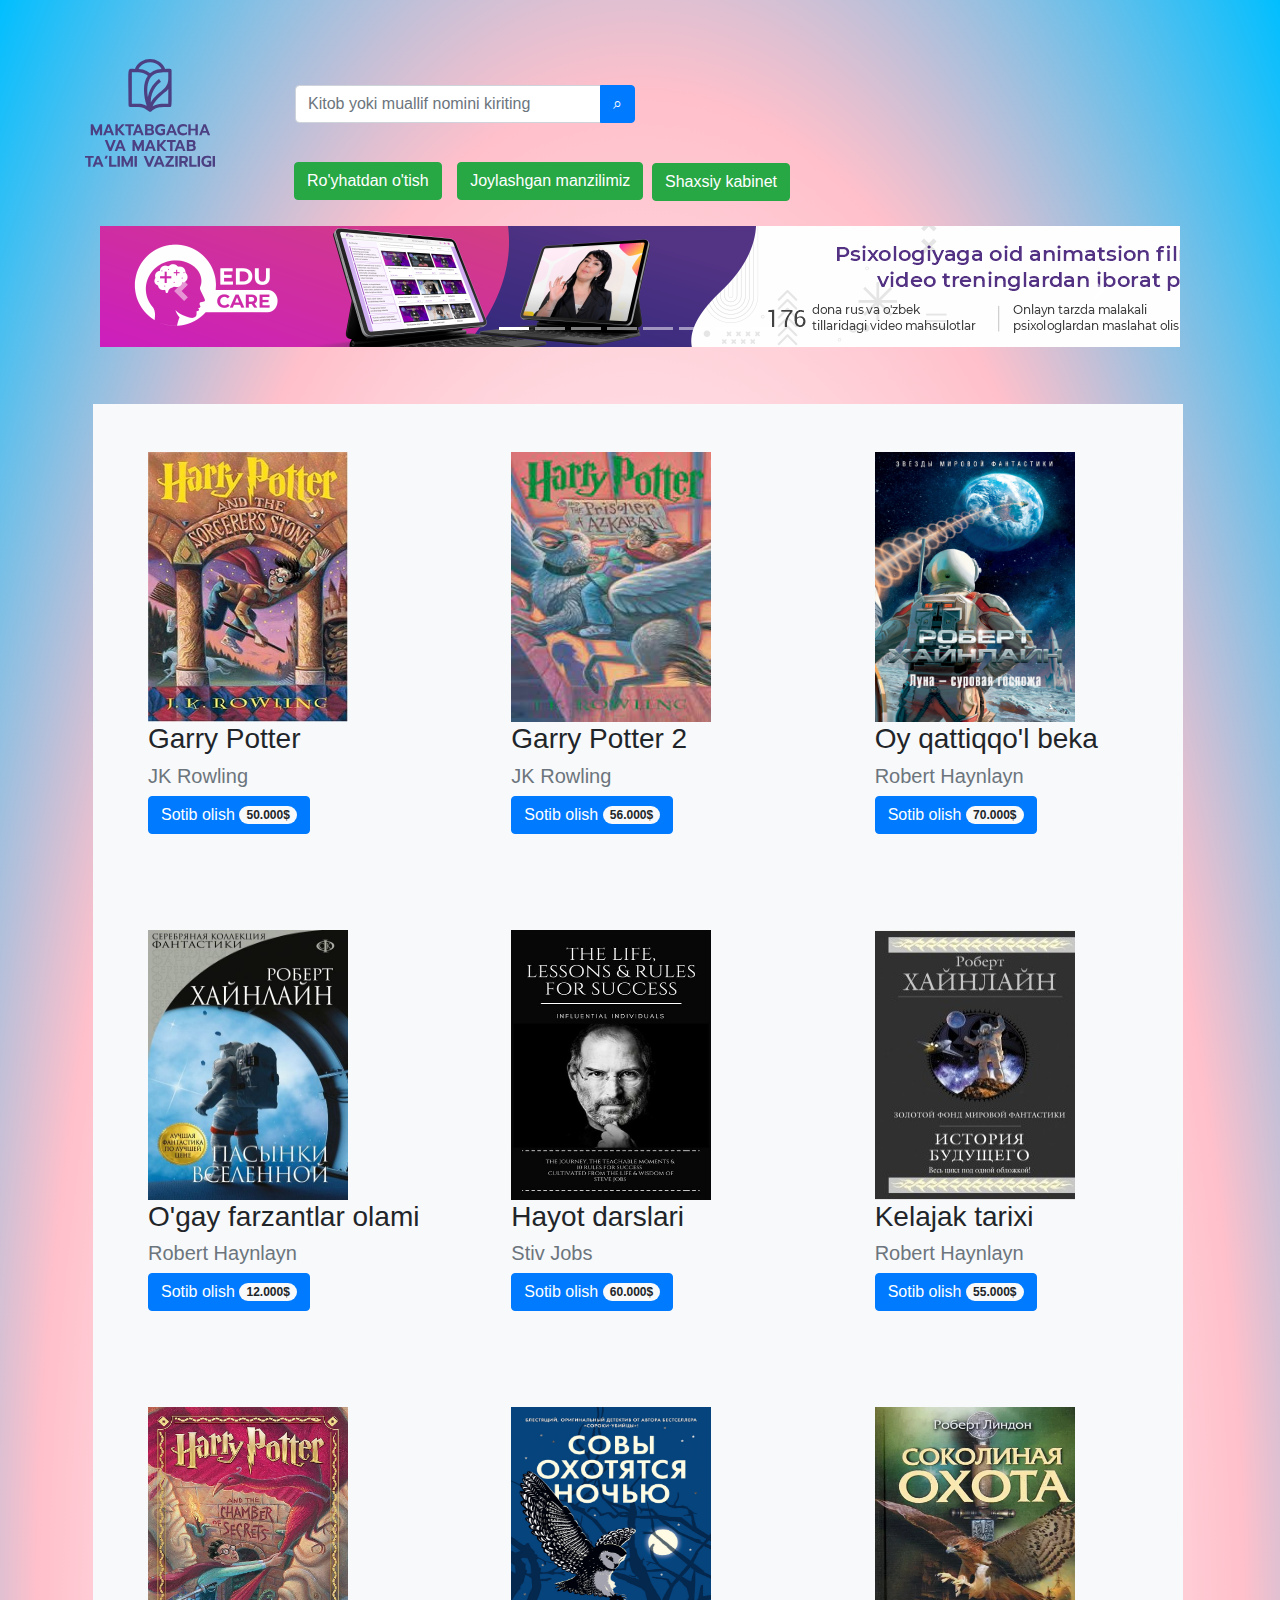
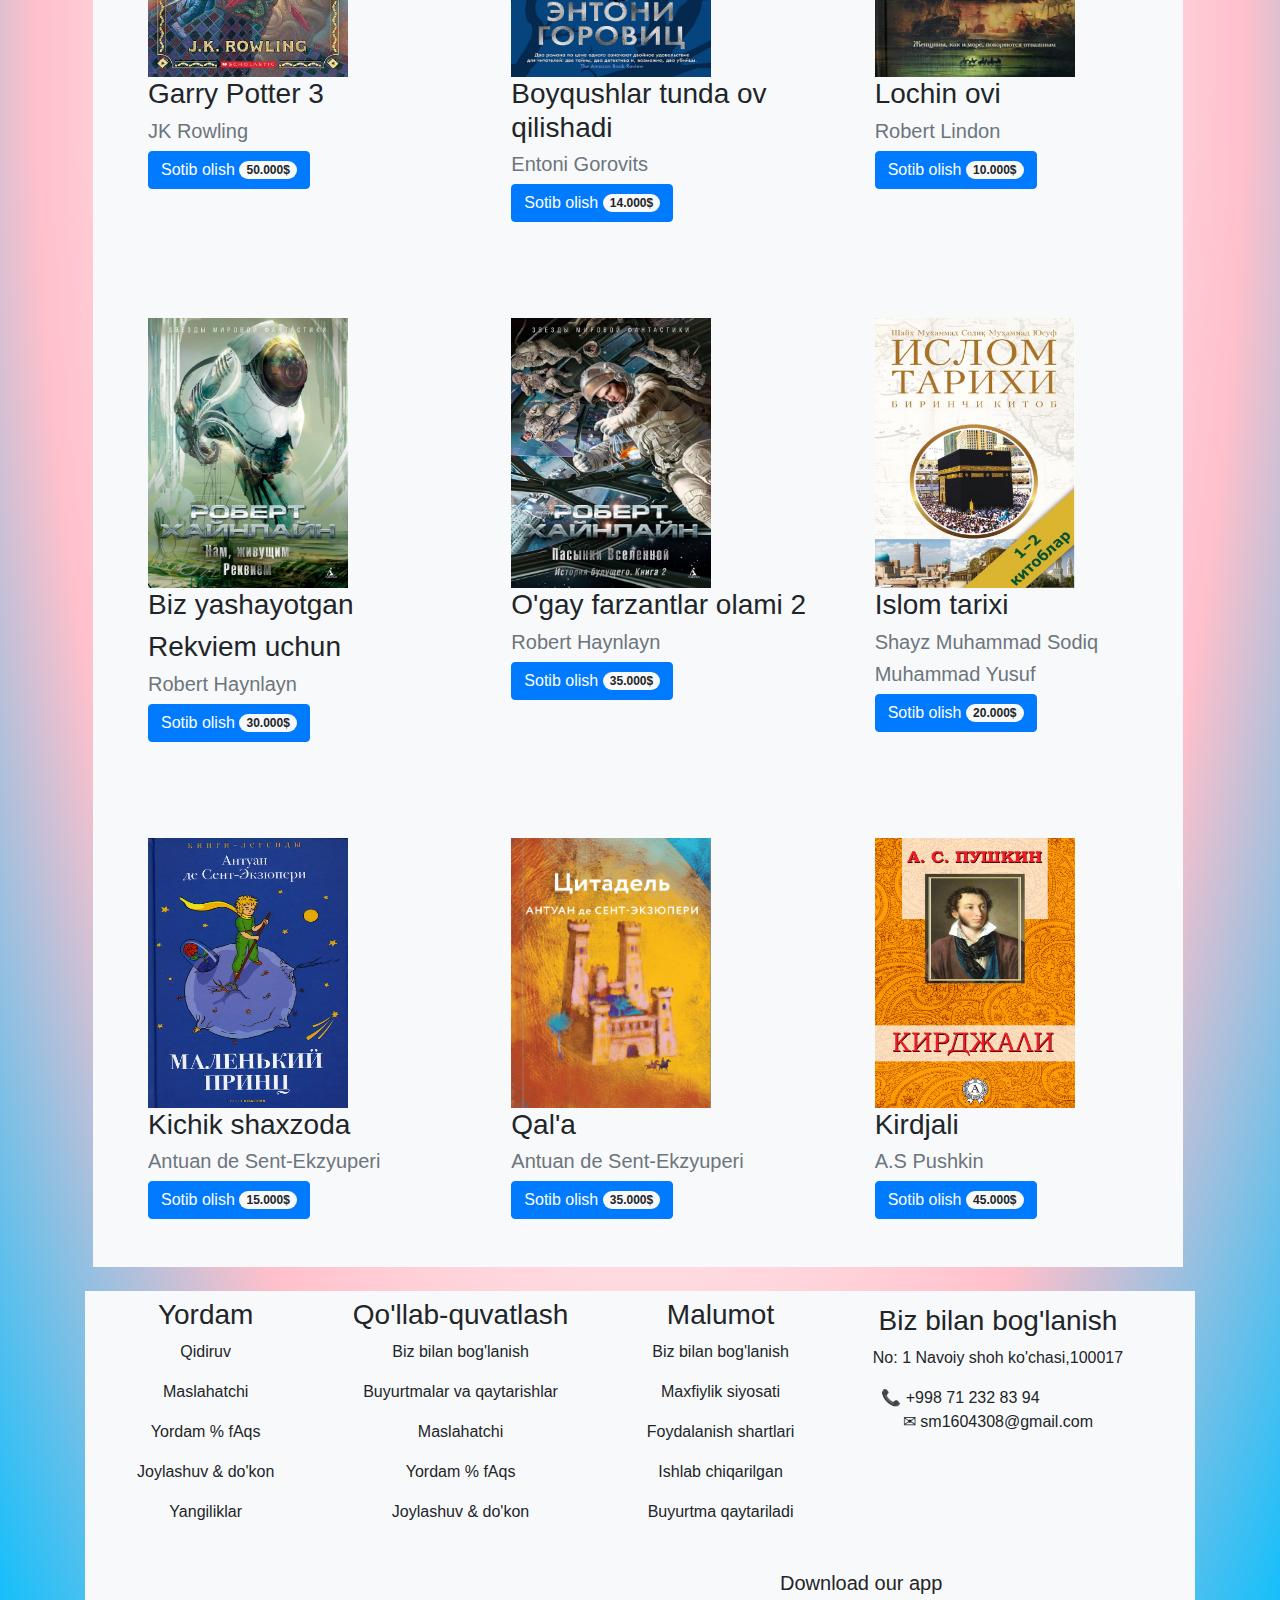
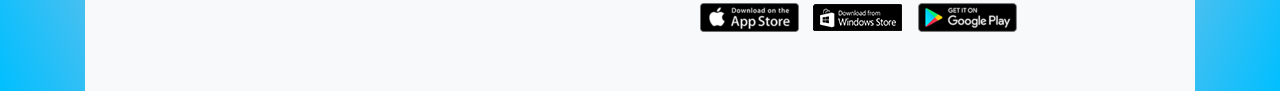
<file: index.html>
<!DOCTYPE html>
<html lang="en">
<head>
    <meta charset="UTF-8">
    <title>Title</title>
    <link rel="stylesheet" href="css/bootstrap.css">
    <link rel="stylesheet" href="main.css">
</head>
<body>

<div class="container">
    <div class="row my-5">
        <div class="col-md-12">
            <svg width="130px" height="130px" clip-rule="evenodd" fill-rule="evenodd"
                 image-rendering="optimizeQuality" shape-rendering="geometricPrecision"
                 text-rendering="geometricPrecision" version="1.1" viewBox="0 0 1645 1366.7" xml:space="preserve"
                 xmlns="http://www.w3.org/2000/svg">
 <defs>
   </defs>
                <g transform="translate(-.03 -44.367)" fill="#4c4083">
  <path class="fil1" d="m1053.7 290.29c0 151.83-133.4 151.43-222.12 305.75-1.4-172.34 123.62-258.69 128.99-262.25l-23.17-34.91c-5.37 3.63-114 77.83-141.5 225.33-13.64-81.51-11.86-177.63 34.35-245.78 53.3-77.16 169.4-66.81 223.45-66.81v78.66zm0 319.23c-80.51 0-131.92-6.31-198.31 32.81 38.91-95.4 150.85-166.62 185.96-201.74 17.65-21.37 12.35-56.46 12.35 168.93zm-276.02 17.52c8.29 28.64-7.17-17.52-106.03-17.52h-78.67v-397.89c47.83 0 148.18-9.44 201.94 44.32-70.3 93.78-52.66 254.25-17.24 371.09zm45.65-541.07c97.61 0 150.12 83.98 142.34 83.98-33.26 1.58-65.8 9.02-101.49 27.64-58.84 39.32-26.73 28.59-84.4-1.54-31.02-15.5-61.92-24.49-98.84-26.1-7.64 0 44.82-83.98 142.4-83.98zm191.89 83.77c-73.04-167.2-310.77-167.13-383.78 0-106.81 0-80.35-54.57-80.35 460.73 0 27.94 26.52 20.93 120.56 20.93 100.18 0 118.98 61.85 158.12 61.85v-0.06c0.96 0 5.04-2.45 5.17-2.45 68.95-68.95 143.11-59.34 239.71-59.34 29.85 0 20.93-0.37 20.93-460.71 0-29.58-41.6-20.94-80.34-20.94z"/><path class="fil1" d="m72.78 870.43h29.58l42.4 92.3 42.6-92.3h29.39v137.86h-28.6v-78.3l-36.49 78.3h-13.81l-36.29-78.3v78.3h-28.79v-137.86zm211.02 0h29.39l55.02 137.86h-30.57l-11.83-29.98h-54.63l-11.83 29.98h-30.77zm34.12 84.01-19.52-52.46-19.53 52.46zm66.86-84.01h29.98v59.95l52.07-59.95h35.7l-58.38 67.25 62.32 70.6h-35.7l-56.01-63.31v63.31h-29.98v-137.86zm164.28 25.05h-40.23v-25.05h110.44v25.05h-40.23v112.81h-29.98zm110.05-25.05h29.39l55.02 137.86h-30.57l-11.83-29.98h-54.63l-11.83 29.98h-30.77zm34.12 84.01-19.52-52.46-19.53 52.46zm66.86-84.01h67.65c13.02 0 23.21 3.22 30.57 9.66s11.04 15.78 11.04 28c0 6.18-1.45 11.8-4.34 16.86s-6.84 8.97-11.83 11.73c6.84 2.5 11.96 6.28 15.38 11.34s5.13 11.67 5.13 19.82c0 8.28-1.87 15.48-5.62 21.6-3.75 6.11-8.87 10.78-15.38 14s-13.71 4.83-21.6 4.83h-71v-137.86zm61.93 56.01c5.26 0 9.4-1.32 12.43-3.94 3.02-2.63 4.54-6.84 4.54-12.62 0-6.31-1.48-10.65-4.44-13.02s-7.46-3.55-13.51-3.55h-30.96v33.13h31.95zm1.78 58.97c6.44 0 11.34-1.28 14.69-3.85 3.35-2.56 5.03-7.07 5.03-13.51 0-6.58-1.74-11.31-5.23-14.2-3.48-2.89-8.65-4.34-15.48-4.34h-32.74v35.89h33.73zm137.26 25.84c-14.73 0-27.74-2.93-39.05-8.78s-20.05-14.17-26.23-24.95-9.27-23.47-9.27-38.06 3.09-27.32 9.27-38.16c6.18-10.85 14.92-19.2 26.23-25.05s24.32-8.78 39.05-8.78c9.99 0 18.83 1.02 26.53 3.06 7.69 2.04 14.76 5.23 21.2 9.57v28.6c-5.78-4.73-12.39-8.18-19.82-10.35s-15.88-3.25-25.34-3.25c-8.81 0-16.73 1.81-23.77 5.42-7.03 3.62-12.59 8.78-16.67 15.48-4.07 6.71-6.11 14.53-6.11 23.47 0 9.07 1.87 16.99 5.62 23.77 3.75 6.77 9.04 12 15.88 15.68s14.73 5.52 23.67 5.52c8.15 0 15.25-1.45 21.3-4.34v-26.63h-22.29v-22.09h51.28v66.46c-13.02 8.94-30.18 13.41-51.48 13.41zm119.52-140.82h29.39l55.02 137.86h-30.57l-11.83-29.98h-54.63l-11.83 29.98h-30.77zm34.12 84.01-19.52-52.46-19.53 52.46zm126.62 56.8c-14.73 0-27.74-2.93-39.05-8.78s-20.05-14.17-26.23-24.95-9.27-23.47-9.27-38.06 3.09-27.32 9.27-38.16c6.18-10.85 14.92-19.2 26.23-25.05s24.32-8.78 39.05-8.78c19.06 0 34.97 4.34 47.73 13.02v28.4c-5.78-4.86-12.39-8.38-19.82-10.55s-15.88-3.25-25.34-3.25c-14.33 0-25.67 3.98-34.02 11.93s-12.52 18.77-12.52 32.44c0 13.81 4.21 24.68 12.62 32.64s19.72 11.93 33.92 11.93c9.73 0 18.34-1.15 25.84-3.45 7.49-2.3 14.46-6.02 20.91-11.14v28.4c-12.1 8.94-28.53 13.41-49.31 13.41zm66.07-140.82h29.98v55.22h60.15v-55.22h29.98v137.86h-29.98v-57.79h-60.15v57.79h-29.98zm191.89 0h29.39l55.02 137.86h-30.57l-11.83-29.98h-54.63l-11.83 29.98h-30.77zm34.12 84.01-19.52-52.46-19.53 52.46zm-1283.1 115.92h31.95l37.87 98.02 38.06-98.02h31.75l-55.02 137.86h-29.39zm180.85 0h29.39l55.02 137.86h-30.57l-11.83-29.98h-54.63l-11.83 29.98h-30.77zm34.12 84.01-19.52-52.46-19.53 52.46zm135.88-84.01h29.58l42.4 92.3 42.6-92.3h29.39v137.86h-28.6v-78.3l-36.49 78.3h-13.81l-36.29-78.3v78.3h-28.79v-137.86zm211.02 0h29.39l55.02 137.86h-30.57l-11.83-29.98h-54.63l-11.83 29.98h-30.77zm34.12 84.01-19.52-52.46-19.53 52.46zm66.86-84.01h29.98v59.95l52.07-59.95h35.7l-58.38 67.25 62.32 70.6h-35.7l-56.01-63.31v63.31h-29.98v-137.86zm164.28 25.05h-40.23v-25.05h110.44v25.05h-40.23v112.81h-29.98zm110.05-25.05h29.39l55.02 137.86h-30.57l-11.83-29.98h-54.63l-11.83 29.98h-30.77zm34.12 84.01-19.52-52.46-19.53 52.46zm66.86-84.01h67.65c13.02 0 23.21 3.22 30.57 9.66s11.04 15.78 11.04 28c0 6.18-1.45 11.8-4.34 16.86s-6.84 8.97-11.83 11.73c6.84 2.5 11.96 6.28 15.38 11.34s5.13 11.67 5.13 19.82c0 8.28-1.87 15.48-5.62 21.6-3.75 6.11-8.87 10.78-15.38 14s-13.71 4.83-21.6 4.83h-71v-137.86zm61.93 56.01c5.26 0 9.4-1.32 12.43-3.94 3.02-2.63 4.54-6.84 4.54-12.62 0-6.31-1.48-10.65-4.44-13.02s-7.46-3.55-13.51-3.55h-30.96v33.13h31.95zm1.78 58.97c6.44 0 11.34-1.28 14.69-3.85 3.35-2.56 5.03-7.07 5.03-13.51 0-6.58-1.74-11.31-5.23-14.2-3.48-2.89-8.65-4.34-15.48-4.34h-32.74v35.89h33.73zm-1311.9 110h-40.23v-25.05h110.44v25.05h-40.23v112.81h-29.98zm110.05-25.05h29.39l55.02 137.86h-30.57l-11.83-29.98h-54.63l-11.83 29.98h-30.77zm34.12 84.01-19.52-52.46-19.53 52.46zm121.09-84.01h29.98v112.81h63.11v25.05h-93.09zm105.91 0h29.98v137.86h-29.98zm50.69 0h29.58l42.4 92.3 42.6-92.3h29.39v137.86h-28.6v-78.3l-36.49 78.3h-13.81l-36.29-78.3v78.3h-28.79v-137.86zm164.68 0h29.98v137.86h-29.98zm115.77 0h31.95l37.87 98.02 38.06-98.02h31.75l-55.02 137.86h-29.39zm180.85 0h29.39l55.02 137.86h-30.57l-11.83-29.98h-54.63l-11.83 29.98h-30.77zm34.12 84.01-19.52-52.46-19.53 52.46zm59.96 33.92 67.45-92.89h-65.67v-25.05h102.75v20.12l-67.05 92.69h71v25.05h-108.47v-19.92zm125.23-117.94h29.98v137.86h-29.98zm50.69 0h59.76c15.65 0 27.84 3.91 36.58 11.73s13.12 19.1 13.12 33.82c0 10.26-2.37 18.97-7.1 26.13-4.73 7.17-11.44 12.39-20.12 15.68l26.23 50.49h-30.77l-24.26-46.74h-23.47v46.74h-29.98v-137.86zm54.43 66.07c7.62 0 13.64-1.64 18.05-4.93 4.4-3.29 6.61-8.48 6.61-15.58 0-7.49-2.17-12.79-6.51-15.88s-10.39-4.63-18.14-4.63h-24.46v41.02h24.46zm71.79-66.07h29.98v112.81h63.11v25.05h-93.09zm105.91 0h29.98v137.86h-29.98zm121.29 140.82c-14.73 0-27.74-2.93-39.05-8.78s-20.05-14.17-26.23-24.95-9.27-23.47-9.27-38.06 3.09-27.32 9.27-38.16c6.18-10.85 14.92-19.2 26.23-25.05s24.32-8.78 39.05-8.78c9.99 0 18.83 1.02 26.53 3.06 7.69 2.04 14.76 5.23 21.2 9.57v28.6c-5.78-4.73-12.39-8.18-19.82-10.35s-15.88-3.25-25.34-3.25c-8.81 0-16.73 1.81-23.77 5.42-7.03 3.62-12.59 8.78-16.67 15.48-4.07 6.71-6.11 14.53-6.11 23.47 0 9.07 1.87 16.99 5.62 23.77 3.75 6.77 9.04 12 15.88 15.68s14.73 5.52 23.67 5.52c8.15 0 15.25-1.45 21.3-4.34v-26.63h-22.29v-22.09h51.28v66.46c-13.02 8.94-30.18 13.41-51.48 13.41zm68.24-140.82h29.98v137.86h-29.98zm-1354.9-2.96h28.6l-15.98 39.05h-25.44z"/>
 </g>
</svg>

            <div class="col-md-4 c4 offset-2">
                <form action="#">
                    <div class="input-group">
                        <input type="text" class="form-control" placeholder="Kitob yoki muallif nomini kiriting">
                        <div class="input-group-append">
                            <button type="button" class="btn btn-primary">&telrec;</button>
                        </div>
                    </div>
                    <a href="index-2k.html"><button type="button" class="btn b1 btn-success">Ro'yhatdan o'tish</button></a>
                    <a href="#"><button type="button" class="btn b2 btn-success">Joylashgan manzilimiz</button></a>
                    <a href="#"><button type="button" class="btn b3 btn-success">Shaxsiy kabinet</button></a>
                </form>
            </div>
        </div>
    </div>
    <div class="col-md-12 my-5">
        <div class="carousel slide" id="myCarousel" data-ride="carousel" data-interval="10000">
            <ul class="carousel-indicators">
                <li class="active" data-slide-to="1" data-target="myCarousel"></li>
                <li data-slide-to="2" data-target="myCarousel"></li>
                <li data-slide-to="3" data-target="myCarousel"></li>
                <li data-slide-to="4" data-target="myCarousel"></li>
                <li data-slide-to="5" data-target="myCarousel"></li>
                <li data-slide-to="6" data-target="myCarousel"></li>
                <li data-slide-to="7" data-target="myCarousel"></li>
                <li data-slide-to="8" data-target="myCarousel"></li>
            </ul>
            <div class="carousel-inner">
                <div class="carousel-item active">
                    <div class="row">
                        <div class="col-md-12 card-deck">
                            <img src="rasm/educare_banner_uz.png" height="121" width="1390"/>
                        </div>
                    </div>
                </div>
                <div class="carousel-item">
                    <div class="row">
                        <div class="col-md-12 card-deck">
                            <img src="rasm/maktab_banner_uz.png" height="121" width="1390"/>
                        </div>
                    </div>
                </div>
                <div class="carousel-item">
                    <div class="row">
                        <div class="col-md-12 card-deck">
                            <img src="rasm/navoiy_banner_uz.png" height="97" width="1168"/>
                        </div>
                    </div>
                </div>
                <div class="carousel-item">
                    <div class="row">
                        <div class="col-md-12 card-deck">
                            <img src="rasm/smartland_banner_uz.png" height="121" width="1390"/>
                        </div>
                    </div>
                </div>
                <div class="carousel-item">
                    <div class="row">
                        <div class="col-md-12 card-deck">
                            <img src="rasm/edukids_banner_uz.png" height="122" width="1390"/>
                        </div>
                    </div>
                </div>
                <div class="carousel-item">
                    <div class="row">
                        <div class="col-md-12 card-deck">
                            <img src="rasm/artshop_banner_uz (1).png" height="121" width="1390"/>
                        </div>
                    </div>
                </div>
                <div class="carousel-item">
                    <div class="row">
                        <div class="col-md-12 card-deck">
                            <img src="rasm/edukids_banner_uz.png" height="122" width="1390"/>
                        </div>
                    </div>
                </div>
                <div class="carousel-item">
                    <div class="row">
                        <div class="col-md-12 card-deck">
                            <img src="rasm/smartland_banner_uz.png" height="121" width="1390"/>
                        </div>
                    </div>
                </div>
            </div>
            <a href="#myCarousel" data-slide="prev" class="carousel-control-prev">
                <span class="carousel-control-prev-icon"></span>
            </a>
            <a href="#myCarousel" data-slide="next" class="carousel-control-next">
                <span class="carousel-control-next-icon"></span>
            </a>
        </div>
    </div>

    <div class="row bg-light my-2" style="width: 1090px;margin-left: 8px">
        <div class="col-md-4 cc4 my-5">
            <img src="rasm/harrypoter.jpg" height="270" width="200"/>
            <h3 class="text">Garry Potter</h3>
            <h5 class="text text-secondary">JK Rowling</h5>
            <a href="index-3k.html"><button type="button" class="btn btn-primary">
                Sotib olish <span class="badge badge-light badge-pill">50.000$</span>
            </button></a>
        </div>
        <div class="col-md-4 cc4 my-5">
            <img src="rasm/hurry2.jpg" height="270" width="200"/>
            <h3 class="text">Garry Potter 2</h3>
            <h5 class="text text-secondary">JK Rowling</h5>
            <a href="index-4k.html"><button type="button" class="btn btn-primary">
                Sotib olish <span class="badge badge-light badge-pill">56.000$</span>
            </button></a>
        </div>
        <div class="col-md-4 cc4 my-5">
            <img src="rasm/robertxaynline.jpg" height="270" width="200"/>
            <h3 class="text">Oy qattiqqo'l beka</h3>
            <h5 class="text text-secondary">Robert Haynlayn</h5>
            <button type="button" class="btn btn-primary">
                Sotib olish <span class="badge badge-light badge-pill">70.000$</span>
            </button>
        </div>
        <div class="col-md-4 cc4 my-5">
            <img src="rasm/robert.jpg" height="270" width="200"/>
            <h3 class="text">O'gay farzantlar olami</h3>
            <h5 class="text text-secondary">Robert Haynlayn</h5>
            <button type="button" class="btn btn-primary">
                Sotib olish <span class="badge badge-light badge-pill">12.000$</span>
            </button>
        </div>
        <div class="col-md-4 cc4 my-5">
            <img src="rasm/job.jpg" height="270" width="200"/>
            <h3 class="text">Hayot darslari</h3>
            <h5 class="text text-secondary">Stiv Jobs</h5>
            <button type="button" class="btn btn-primary">
                Sotib olish <span class="badge badge-light badge-pill">60.000$</span>
            </button>
        </div>
        <div class="col-md-4 cc4 my-5">
            <img src="rasm/robert2.jpg" height="270" width="200"/>
            <h3 class="text">Kelajak tarixi</h3>
            <h5 class="text text-secondary">Robert Haynlayn</h5>
            <button type="button" class="btn btn-primary">
                Sotib olish <span class="badge badge-light badge-pill">55.000$</span>
            </button>
        </div>
        <div class="col-md-4 cc4 my-5">
            <img src="rasm/harry3.jpg" height="270" width="200"/>
            <h3 class="text">Garry Potter 3</h3>
            <h5 class="text text-secondary">JK Rowling</h5>
            <button type="button" class="btn btn-primary">
                Sotib olish <span class="badge badge-light badge-pill">50.000$</span>
            </button>
        </div>
        <div class="col-md-4 cc4 my-5">
            <img src="rasm/book.jpg" height="270" width="200"/>
            <h3 class="text">Boyqushlar tunda ov qilishadi</h3>
            <h5 class="text text-secondary">Entoni Gorovits</h5>
            <button type="button" class="btn btn-primary">
                Sotib olish <span class="badge badge-light badge-pill">14.000$</span>
            </button>
        </div>
        <div class="col-md-4 cc4 my-5">
            <img src="rasm/book2.webp" height="270" width="200"/>
            <h3 class="text">Lochin ovi</h3>
            <h5 class="text text-secondary">Robert Lindon</h5>
            <button type="button" class="btn btn-primary">
                Sotib olish <span class="badge badge-light badge-pill">10.000$</span>
            </button>
        </div>
        <div class="col-md-4 cc4 my-5">
            <img src="rasm/robert4.jpg" height="270" width="200"/>
            <h3 class="text">Biz yashayotgan <h3>Rekviem uchun</h3></h3>
            <h5 class="text text-secondary">Robert Haynlayn</h5>
            <button type="button" class="btn btn-primary">
                Sotib olish <span class="badge badge-light badge-pill">30.000$</span>
            </button>
        </div>
        <div class="col-md-4 cc4 my-5">
            <img src="rasm/robert5.jpg" height="270" width="200"/>
            <h3 class="text">O'gay farzantlar olami 2</h3>
            <h5 class="text text-secondary">Robert Haynlayn</h5>
            <button type="button" class="btn btn-primary">
                Sotib olish <span class="badge badge-light badge-pill">35.000$</span>
            </button>
        </div>
        <div class="col-md-4 cc4 my-5">
            <img src="rasm/islam.jpg" height="270" width="200"/>
            <h3 class="text">Islom tarixi</h3>
            <h5 class="text text-secondary">Shayz Muhammad Sodiq <h5 class="text text-secondary">Muhammad Yusuf</h5></h5>
            <button type="button" class="btn btn-primary">
                Sotib olish <span class="badge badge-light badge-pill">20.000$</span>
            </button>
        </div>
        <div class="col-md-4 cc4 my-5">
            <img src="rasm/prince.jpg" height="270" width="200"/>
            <h3 class="text">Kichik shaxzoda</h3>
            <h5 class="text text-secondary">Antuan de Sent-Ekzyuperi</h5>
            <button type="button" class="btn btn-primary">
                Sotib olish <span class="badge badge-light badge-pill">15.000$</span>
            </button>
        </div>
        <div class="col-md-4 cc4 my-5">
            <img src="rasm/sitadel.jpg" height="270" width="200"/>
            <h3 class="text">Qal'a</h3>
            <h5 class="text text-secondary">Antuan de Sent-Ekzyuperi</h5>
            <button type="button" class="btn btn-primary">
                Sotib olish <span class="badge badge-light badge-pill">35.000$</span>
            </button>
        </div>
        <div class="col-md-4 cc4 my-5">
            <img src="rasm/pushkin.jpg" height="270" width="200"/>
            <h3 class="text">Kirdjali</h3>
            <h5 class="text text-secondary">A.S Pushkin</h5>
            <button type="button" class="btn btn-primary">
                Sotib olish <span class="badge badge-light badge-pill">45.000$</span>
            </button>
        </div>
    </div>
    <div class="container bg-light" style="height: 400px;">
        <div class="row mt-4 bg-light">
            <div class="col-md-12">
                <a type="button" class="btn btn-light mx-4">
                    <h3>Yordam</h3>
                    <p>Qidiruv</p>
                    <p>Maslahatchi</p>
                    <p>Yordam % fAqs</p>
                    <p>Joylashuv & do'kon</p>
                    <p>Yangiliklar</p>
                </a>
                <a type="button" class="btn btn-light mx-4">
                    <h3>Qo'llab-quvatlash</h3>
                    <p>Biz bilan bog'lanish</p>
                    <p>Buyurtmalar va qaytarishlar</p>
                    <p>Maslahatchi</p>
                    <p>Yordam % fAqs</p>
                    <p>Joylashuv & do'kon</p>
                </a>
                <a type="button" class="btn btn-light mx-4">
                    <h3>Malumot</h3>
                    <p>Biz bilan bog'lanish</p>
                    <p>Maxfiylik siyosati</p>
                    <p>Foydalanish shartlari</p>
                    <p>Ishlab chiqarilgan</p>
                    <p>Buyurtma qaytariladi</p>
                </a>
                <a type="button" class="btn btn-light mx-4" style="margin-top: -100px">
                    <h3>Biz bilan bog'lanish</h3>
                    <p class="text-left">No: 1 Navoiy shoh ko'chasi,100017</p>
                    <span style="margin-left: -75px">&#128222; +998 71 232 83 94</span> <br>
                    <span style="margin-top: 35px">&#9993; sm1604308@gmail.com</span>
                </a>
            </div>
        </div>

        <h5 style="margin-left: 680px;margin-top: 150px">Download our app</h5>
        <img src="rasm/App-logo-1.png" style="margin-left: 600px;float: left" alt="">
        <img src="rasm/App-logo-2.png" style="margin-left: 10px" alt="">
        <img src="rasm/App-logo-3.png" style="margin-left: 10px;float: left" alt="">
        <a href="#" class="fixed"></a>
    </div>


</div>

<script src="js/jQuery.min.js"></script>
<script src="js/src/popover.js"></script>
<script src="js/bootstrap.js"></script>
</body>
</html>
</file>
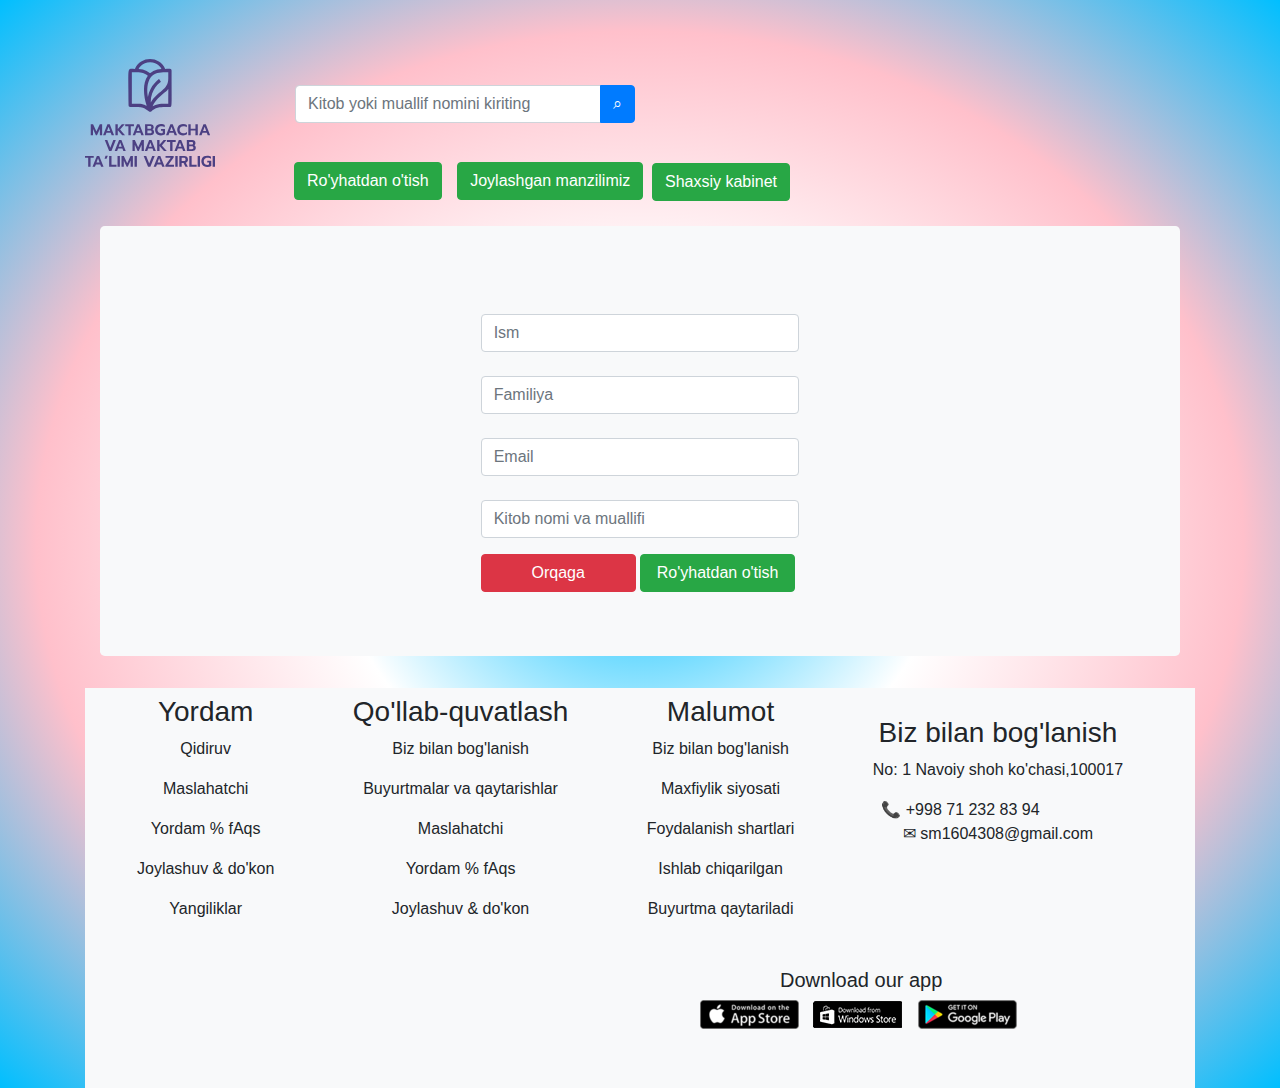
<file: index-2k.html>
<!DOCTYPE html>
<html lang="en">
<head>
    <meta charset="UTF-8">
    <title>Title</title>
    <link rel="stylesheet" href="css/bootstrap.css">
    <link rel="stylesheet" href="main.css">
</head>
<body>


<div class="container">
    <div class="row my-5">
        <div class="col-md-12">
            <svg width="130px" height="130px" clip-rule="evenodd" fill-rule="evenodd"
                 image-rendering="optimizeQuality" shape-rendering="geometricPrecision"
                 text-rendering="geometricPrecision" version="1.1" viewBox="0 0 1645 1366.7" xml:space="preserve"
                 xmlns="http://www.w3.org/2000/svg">
 <defs>
   </defs>
                <g transform="translate(-.03 -44.367)" fill="#4c4083">
  <path class="fil1" d="m1053.7 290.29c0 151.83-133.4 151.43-222.12 305.75-1.4-172.34 123.62-258.69 128.99-262.25l-23.17-34.91c-5.37 3.63-114 77.83-141.5 225.33-13.64-81.51-11.86-177.63 34.35-245.78 53.3-77.16 169.4-66.81 223.45-66.81v78.66zm0 319.23c-80.51 0-131.92-6.31-198.31 32.81 38.91-95.4 150.85-166.62 185.96-201.74 17.65-21.37 12.35-56.46 12.35 168.93zm-276.02 17.52c8.29 28.64-7.17-17.52-106.03-17.52h-78.67v-397.89c47.83 0 148.18-9.44 201.94 44.32-70.3 93.78-52.66 254.25-17.24 371.09zm45.65-541.07c97.61 0 150.12 83.98 142.34 83.98-33.26 1.58-65.8 9.02-101.49 27.64-58.84 39.32-26.73 28.59-84.4-1.54-31.02-15.5-61.92-24.49-98.84-26.1-7.64 0 44.82-83.98 142.4-83.98zm191.89 83.77c-73.04-167.2-310.77-167.13-383.78 0-106.81 0-80.35-54.57-80.35 460.73 0 27.94 26.52 20.93 120.56 20.93 100.18 0 118.98 61.85 158.12 61.85v-0.06c0.96 0 5.04-2.45 5.17-2.45 68.95-68.95 143.11-59.34 239.71-59.34 29.85 0 20.93-0.37 20.93-460.71 0-29.58-41.6-20.94-80.34-20.94z"/><path class="fil1" d="m72.78 870.43h29.58l42.4 92.3 42.6-92.3h29.39v137.86h-28.6v-78.3l-36.49 78.3h-13.81l-36.29-78.3v78.3h-28.79v-137.86zm211.02 0h29.39l55.02 137.86h-30.57l-11.83-29.98h-54.63l-11.83 29.98h-30.77zm34.12 84.01-19.52-52.46-19.53 52.46zm66.86-84.01h29.98v59.95l52.07-59.95h35.7l-58.38 67.25 62.32 70.6h-35.7l-56.01-63.31v63.31h-29.98v-137.86zm164.28 25.05h-40.23v-25.05h110.44v25.05h-40.23v112.81h-29.98zm110.05-25.05h29.39l55.02 137.86h-30.57l-11.83-29.98h-54.63l-11.83 29.98h-30.77zm34.12 84.01-19.52-52.46-19.53 52.46zm66.86-84.01h67.65c13.02 0 23.21 3.22 30.57 9.66s11.04 15.78 11.04 28c0 6.18-1.45 11.8-4.34 16.86s-6.84 8.97-11.83 11.73c6.84 2.5 11.96 6.28 15.38 11.34s5.13 11.67 5.13 19.82c0 8.28-1.87 15.48-5.62 21.6-3.75 6.11-8.87 10.78-15.38 14s-13.71 4.83-21.6 4.83h-71v-137.86zm61.93 56.01c5.26 0 9.4-1.32 12.43-3.94 3.02-2.63 4.54-6.84 4.54-12.62 0-6.31-1.48-10.65-4.44-13.02s-7.46-3.55-13.51-3.55h-30.96v33.13h31.95zm1.78 58.97c6.44 0 11.34-1.28 14.69-3.85 3.35-2.56 5.03-7.07 5.03-13.51 0-6.58-1.74-11.31-5.23-14.2-3.48-2.89-8.65-4.34-15.48-4.34h-32.74v35.89h33.73zm137.26 25.84c-14.73 0-27.74-2.93-39.05-8.78s-20.05-14.17-26.23-24.95-9.27-23.47-9.27-38.06 3.09-27.32 9.27-38.16c6.18-10.85 14.92-19.2 26.23-25.05s24.32-8.78 39.05-8.78c9.99 0 18.83 1.02 26.53 3.06 7.69 2.04 14.76 5.23 21.2 9.57v28.6c-5.78-4.73-12.39-8.18-19.82-10.35s-15.88-3.25-25.34-3.25c-8.81 0-16.73 1.81-23.77 5.42-7.03 3.62-12.59 8.78-16.67 15.48-4.07 6.71-6.11 14.53-6.11 23.47 0 9.07 1.87 16.99 5.62 23.77 3.75 6.77 9.04 12 15.88 15.68s14.73 5.52 23.67 5.52c8.15 0 15.25-1.45 21.3-4.34v-26.63h-22.29v-22.09h51.28v66.46c-13.02 8.94-30.18 13.41-51.48 13.41zm119.52-140.82h29.39l55.02 137.86h-30.57l-11.83-29.98h-54.63l-11.83 29.98h-30.77zm34.12 84.01-19.52-52.46-19.53 52.46zm126.62 56.8c-14.73 0-27.74-2.93-39.05-8.78s-20.05-14.17-26.23-24.95-9.27-23.47-9.27-38.06 3.09-27.32 9.27-38.16c6.18-10.85 14.92-19.2 26.23-25.05s24.32-8.78 39.05-8.78c19.06 0 34.97 4.34 47.73 13.02v28.4c-5.78-4.86-12.39-8.38-19.82-10.55s-15.88-3.25-25.34-3.25c-14.33 0-25.67 3.98-34.02 11.93s-12.52 18.77-12.52 32.44c0 13.81 4.21 24.68 12.62 32.64s19.72 11.93 33.92 11.93c9.73 0 18.34-1.15 25.84-3.45 7.49-2.3 14.46-6.02 20.91-11.14v28.4c-12.1 8.94-28.53 13.41-49.31 13.41zm66.07-140.82h29.98v55.22h60.15v-55.22h29.98v137.86h-29.98v-57.79h-60.15v57.79h-29.98zm191.89 0h29.39l55.02 137.86h-30.57l-11.83-29.98h-54.63l-11.83 29.98h-30.77zm34.12 84.01-19.52-52.46-19.53 52.46zm-1283.1 115.92h31.95l37.87 98.02 38.06-98.02h31.75l-55.02 137.86h-29.39zm180.85 0h29.39l55.02 137.86h-30.57l-11.83-29.98h-54.63l-11.83 29.98h-30.77zm34.12 84.01-19.52-52.46-19.53 52.46zm135.88-84.01h29.58l42.4 92.3 42.6-92.3h29.39v137.86h-28.6v-78.3l-36.49 78.3h-13.81l-36.29-78.3v78.3h-28.79v-137.86zm211.02 0h29.39l55.02 137.86h-30.57l-11.83-29.98h-54.63l-11.83 29.98h-30.77zm34.12 84.01-19.52-52.46-19.53 52.46zm66.86-84.01h29.98v59.95l52.07-59.95h35.7l-58.38 67.25 62.32 70.6h-35.7l-56.01-63.31v63.31h-29.98v-137.86zm164.28 25.05h-40.23v-25.05h110.44v25.05h-40.23v112.81h-29.98zm110.05-25.05h29.39l55.02 137.86h-30.57l-11.83-29.98h-54.63l-11.83 29.98h-30.77zm34.12 84.01-19.52-52.46-19.53 52.46zm66.86-84.01h67.65c13.02 0 23.21 3.22 30.57 9.66s11.04 15.78 11.04 28c0 6.18-1.45 11.8-4.34 16.86s-6.84 8.97-11.83 11.73c6.84 2.5 11.96 6.28 15.38 11.34s5.13 11.67 5.13 19.82c0 8.28-1.87 15.48-5.62 21.6-3.75 6.11-8.87 10.78-15.38 14s-13.71 4.83-21.6 4.83h-71v-137.86zm61.93 56.01c5.26 0 9.4-1.32 12.43-3.94 3.02-2.63 4.54-6.84 4.54-12.62 0-6.31-1.48-10.65-4.44-13.02s-7.46-3.55-13.51-3.55h-30.96v33.13h31.95zm1.78 58.97c6.44 0 11.34-1.28 14.69-3.85 3.35-2.56 5.03-7.07 5.03-13.51 0-6.58-1.74-11.31-5.23-14.2-3.48-2.89-8.65-4.34-15.48-4.34h-32.74v35.89h33.73zm-1311.9 110h-40.23v-25.05h110.44v25.05h-40.23v112.81h-29.98zm110.05-25.05h29.39l55.02 137.86h-30.57l-11.83-29.98h-54.63l-11.83 29.98h-30.77zm34.12 84.01-19.52-52.46-19.53 52.46zm121.09-84.01h29.98v112.81h63.11v25.05h-93.09zm105.91 0h29.98v137.86h-29.98zm50.69 0h29.58l42.4 92.3 42.6-92.3h29.39v137.86h-28.6v-78.3l-36.49 78.3h-13.81l-36.29-78.3v78.3h-28.79v-137.86zm164.68 0h29.98v137.86h-29.98zm115.77 0h31.95l37.87 98.02 38.06-98.02h31.75l-55.02 137.86h-29.39zm180.85 0h29.39l55.02 137.86h-30.57l-11.83-29.98h-54.63l-11.83 29.98h-30.77zm34.12 84.01-19.52-52.46-19.53 52.46zm59.96 33.92 67.45-92.89h-65.67v-25.05h102.75v20.12l-67.05 92.69h71v25.05h-108.47v-19.92zm125.23-117.94h29.98v137.86h-29.98zm50.69 0h59.76c15.65 0 27.84 3.91 36.58 11.73s13.12 19.1 13.12 33.82c0 10.26-2.37 18.97-7.1 26.13-4.73 7.17-11.44 12.39-20.12 15.68l26.23 50.49h-30.77l-24.26-46.74h-23.47v46.74h-29.98v-137.86zm54.43 66.07c7.62 0 13.64-1.64 18.05-4.93 4.4-3.29 6.61-8.48 6.61-15.58 0-7.49-2.17-12.79-6.51-15.88s-10.39-4.63-18.14-4.63h-24.46v41.02h24.46zm71.79-66.07h29.98v112.81h63.11v25.05h-93.09zm105.91 0h29.98v137.86h-29.98zm121.29 140.82c-14.73 0-27.74-2.93-39.05-8.78s-20.05-14.17-26.23-24.95-9.27-23.47-9.27-38.06 3.09-27.32 9.27-38.16c6.18-10.85 14.92-19.2 26.23-25.05s24.32-8.78 39.05-8.78c9.99 0 18.83 1.02 26.53 3.06 7.69 2.04 14.76 5.23 21.2 9.57v28.6c-5.78-4.73-12.39-8.18-19.82-10.35s-15.88-3.25-25.34-3.25c-8.81 0-16.73 1.81-23.77 5.42-7.03 3.62-12.59 8.78-16.67 15.48-4.07 6.71-6.11 14.53-6.11 23.47 0 9.07 1.87 16.99 5.62 23.77 3.75 6.77 9.04 12 15.88 15.68s14.73 5.52 23.67 5.52c8.15 0 15.25-1.45 21.3-4.34v-26.63h-22.29v-22.09h51.28v66.46c-13.02 8.94-30.18 13.41-51.48 13.41zm68.24-140.82h29.98v137.86h-29.98zm-1354.9-2.96h28.6l-15.98 39.05h-25.44z"/>
 </g>
</svg>

            <div class="col-md-4 c4 offset-2">
                <form action="#">
                    <div class="input-group">
                        <input type="text" class="form-control" placeholder="Kitob yoki muallif nomini kiriting">
                        <div class="input-group-append">
                            <button type="button" class="btn btn-primary">&telrec;</button>
                        </div>
                    </div>
                    <a href="#"><button type="button" class="btn b1 btn-success">Ro'yhatdan o'tish</button></a>
                    <a href="#"><button type="button" class="btn b2 btn-success">Joylashgan manzilimiz</button></a>
                    <a href="#"><button type="button" class="btn b3 btn-success">Shaxsiy kabinet</button></a>
                </form>
            </div>
        </div>
    </div>

    <div class="container">
        <div class="jumbotron bg-light">
            <div class="row">
                <div class="col-md-4 offset-4">
                    <label for="first"></label>
                    <input type="text" id="first" placeholder="Ism" class="form-control">
                    <label for="last"></label>
                    <input type="text" id="last" placeholder="Familiya" class="form-control">
                    <label for="email"></label>
                    <input type="text" id="email" placeholder="Email" class="form-control">
                    <label for="pass"></label>
                    <input type="text" id="pass" placeholder="Kitob nomi va muallifi" class="form-control">
                    <a href="index.html"><button type="button" class="btn btn-danger mt-3" style="width: 155px">Orqaga</button></a>
                    <button type="button" class="btn btn-success mt-3" style="width: 155px">Ro'yhatdan o'tish</button>
                </div>
            </div>
        </div>
    </div>

    <div class="container bg-light" style="height: 400px;">
        <div class="row mt-4 bg-light">
            <div class="col-md-12">
                <a type="button" class="btn btn-light mx-4">
                    <h3>Yordam</h3>
                    <p>Qidiruv</p>
                    <p>Maslahatchi</p>
                    <p>Yordam % fAqs</p>
                    <p>Joylashuv & do'kon</p>
                    <p>Yangiliklar</p>
                </a>
                <a type="button" class="btn btn-light mx-4">
                    <h3>Qo'llab-quvatlash</h3>
                    <p>Biz bilan bog'lanish</p>
                    <p>Buyurtmalar va qaytarishlar</p>
                    <p>Maslahatchi</p>
                    <p>Yordam % fAqs</p>
                    <p>Joylashuv & do'kon</p>
                </a>
                <a type="button" class="btn btn-light mx-4">
                    <h3>Malumot</h3>
                    <p>Biz bilan bog'lanish</p>
                    <p>Maxfiylik siyosati</p>
                    <p>Foydalanish shartlari</p>
                    <p>Ishlab chiqarilgan</p>
                    <p>Buyurtma qaytariladi</p>
                </a>
                <a type="button" class="btn btn-light mx-4" style="margin-top: -70px">
                    <h3>Biz bilan bog'lanish</h3>
                    <p class="text-left">No: 1 Navoiy shoh ko'chasi,100017</p>
                    <span style="margin-left: -75px">&#128222; +998 71 232 83 94</span> <br>
                    <span style="margin-top: 35px">&#9993; sm1604308@gmail.com</span>
                </a>
            </div>
        </div>

        <h5 style="margin-left: 680px;margin-top: 150px">Download our app</h5>
        <img src="rasm/App-logo-1.png" style="margin-left: 600px;float: left" alt="">
        <img src="rasm/App-logo-2.png" style="margin-left: 10px" alt="">
        <img src="rasm/App-logo-3.png" style="margin-left: 10px;float: left" alt="">
        <a href="#" class="fixed"></a>
    </div>


</div>

<script src="js/jQuery.min.js"></script>
<script src="js/src/popover.js"></script>
<script src="js/bootstrap.js"></script>
</body>
</html>
</file>
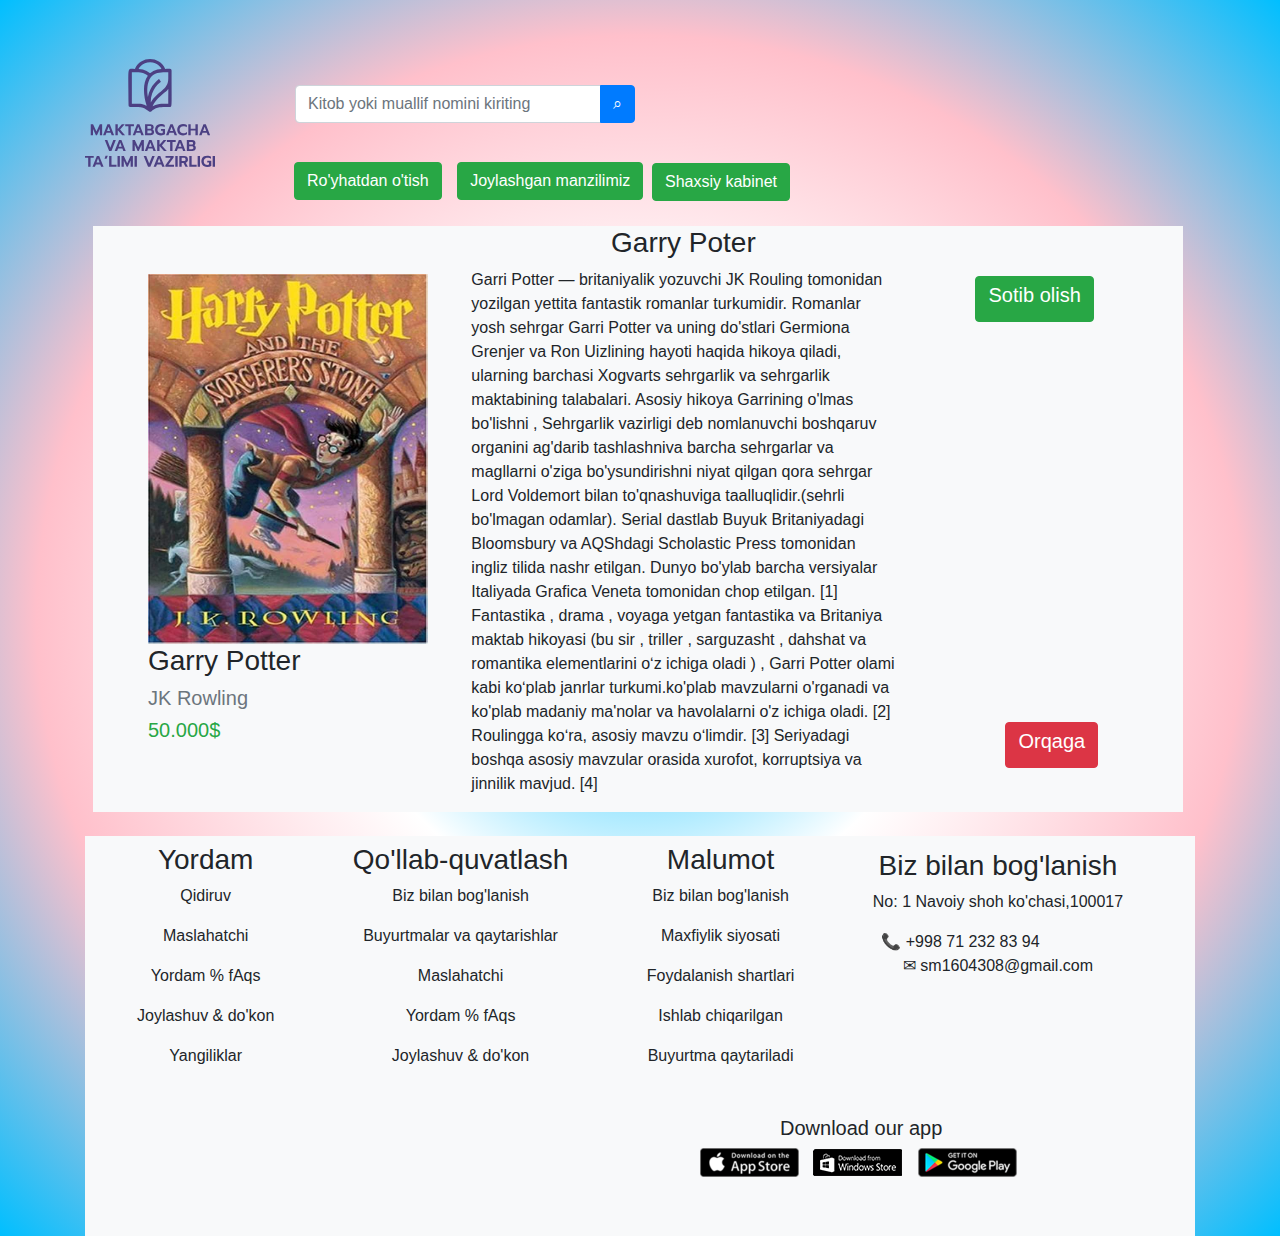
<file: index-3k.html>
<!DOCTYPE html>
<html lang="en">
<head>
    <meta charset="UTF-8">
    <title>Title</title>
    <link rel="stylesheet" href="css/bootstrap.css">
    <link rel="stylesheet" href="main.css">
</head>
<body>

<div class="container">
    <div class="row my-5">
        <div class="col-md-12">
            <svg width="130px" height="130px" clip-rule="evenodd" fill-rule="evenodd"
                 image-rendering="optimizeQuality" shape-rendering="geometricPrecision"
                 text-rendering="geometricPrecision" version="1.1" viewBox="0 0 1645 1366.7" xml:space="preserve"
                 xmlns="http://www.w3.org/2000/svg">
 <defs>
   </defs>
                <g transform="translate(-.03 -44.367)" fill="#4c4083">
  <path class="fil1" d="m1053.7 290.29c0 151.83-133.4 151.43-222.12 305.75-1.4-172.34 123.62-258.69 128.99-262.25l-23.17-34.91c-5.37 3.63-114 77.83-141.5 225.33-13.64-81.51-11.86-177.63 34.35-245.78 53.3-77.16 169.4-66.81 223.45-66.81v78.66zm0 319.23c-80.51 0-131.92-6.31-198.31 32.81 38.91-95.4 150.85-166.62 185.96-201.74 17.65-21.37 12.35-56.46 12.35 168.93zm-276.02 17.52c8.29 28.64-7.17-17.52-106.03-17.52h-78.67v-397.89c47.83 0 148.18-9.44 201.94 44.32-70.3 93.78-52.66 254.25-17.24 371.09zm45.65-541.07c97.61 0 150.12 83.98 142.34 83.98-33.26 1.58-65.8 9.02-101.49 27.64-58.84 39.32-26.73 28.59-84.4-1.54-31.02-15.5-61.92-24.49-98.84-26.1-7.64 0 44.82-83.98 142.4-83.98zm191.89 83.77c-73.04-167.2-310.77-167.13-383.78 0-106.81 0-80.35-54.57-80.35 460.73 0 27.94 26.52 20.93 120.56 20.93 100.18 0 118.98 61.85 158.12 61.85v-0.06c0.96 0 5.04-2.45 5.17-2.45 68.95-68.95 143.11-59.34 239.71-59.34 29.85 0 20.93-0.37 20.93-460.71 0-29.58-41.6-20.94-80.34-20.94z"/><path class="fil1" d="m72.78 870.43h29.58l42.4 92.3 42.6-92.3h29.39v137.86h-28.6v-78.3l-36.49 78.3h-13.81l-36.29-78.3v78.3h-28.79v-137.86zm211.02 0h29.39l55.02 137.86h-30.57l-11.83-29.98h-54.63l-11.83 29.98h-30.77zm34.12 84.01-19.52-52.46-19.53 52.46zm66.86-84.01h29.98v59.95l52.07-59.95h35.7l-58.38 67.25 62.32 70.6h-35.7l-56.01-63.31v63.31h-29.98v-137.86zm164.28 25.05h-40.23v-25.05h110.44v25.05h-40.23v112.81h-29.98zm110.05-25.05h29.39l55.02 137.86h-30.57l-11.83-29.98h-54.63l-11.83 29.98h-30.77zm34.12 84.01-19.52-52.46-19.53 52.46zm66.86-84.01h67.65c13.02 0 23.21 3.22 30.57 9.66s11.04 15.78 11.04 28c0 6.18-1.45 11.8-4.34 16.86s-6.84 8.97-11.83 11.73c6.84 2.5 11.96 6.28 15.38 11.34s5.13 11.67 5.13 19.82c0 8.28-1.87 15.48-5.62 21.6-3.75 6.11-8.87 10.78-15.38 14s-13.71 4.83-21.6 4.83h-71v-137.86zm61.93 56.01c5.26 0 9.4-1.32 12.43-3.94 3.02-2.63 4.54-6.84 4.54-12.62 0-6.31-1.48-10.65-4.44-13.02s-7.46-3.55-13.51-3.55h-30.96v33.13h31.95zm1.78 58.97c6.44 0 11.34-1.28 14.69-3.85 3.35-2.56 5.03-7.07 5.03-13.51 0-6.58-1.74-11.31-5.23-14.2-3.48-2.89-8.65-4.34-15.48-4.34h-32.74v35.89h33.73zm137.26 25.84c-14.73 0-27.74-2.93-39.05-8.78s-20.05-14.17-26.23-24.95-9.27-23.47-9.27-38.06 3.09-27.32 9.27-38.16c6.18-10.85 14.92-19.2 26.23-25.05s24.32-8.78 39.05-8.78c9.99 0 18.83 1.02 26.53 3.06 7.69 2.04 14.76 5.23 21.2 9.57v28.6c-5.78-4.73-12.39-8.18-19.82-10.35s-15.88-3.25-25.34-3.25c-8.81 0-16.73 1.81-23.77 5.42-7.03 3.62-12.59 8.78-16.67 15.48-4.07 6.71-6.11 14.53-6.11 23.47 0 9.07 1.87 16.99 5.62 23.77 3.75 6.77 9.04 12 15.88 15.68s14.73 5.52 23.67 5.52c8.15 0 15.25-1.45 21.3-4.34v-26.63h-22.29v-22.09h51.28v66.46c-13.02 8.94-30.18 13.41-51.48 13.41zm119.52-140.82h29.39l55.02 137.86h-30.57l-11.83-29.98h-54.63l-11.83 29.98h-30.77zm34.12 84.01-19.52-52.46-19.53 52.46zm126.62 56.8c-14.73 0-27.74-2.93-39.05-8.78s-20.05-14.17-26.23-24.95-9.27-23.47-9.27-38.06 3.09-27.32 9.27-38.16c6.18-10.85 14.92-19.2 26.23-25.05s24.32-8.78 39.05-8.78c19.06 0 34.97 4.34 47.73 13.02v28.4c-5.78-4.86-12.39-8.38-19.82-10.55s-15.88-3.25-25.34-3.25c-14.33 0-25.67 3.98-34.02 11.93s-12.52 18.77-12.52 32.44c0 13.81 4.21 24.68 12.62 32.64s19.72 11.93 33.92 11.93c9.73 0 18.34-1.15 25.84-3.45 7.49-2.3 14.46-6.02 20.91-11.14v28.4c-12.1 8.94-28.53 13.41-49.31 13.41zm66.07-140.82h29.98v55.22h60.15v-55.22h29.98v137.86h-29.98v-57.79h-60.15v57.79h-29.98zm191.89 0h29.39l55.02 137.86h-30.57l-11.83-29.98h-54.63l-11.83 29.98h-30.77zm34.12 84.01-19.52-52.46-19.53 52.46zm-1283.1 115.92h31.95l37.87 98.02 38.06-98.02h31.75l-55.02 137.86h-29.39zm180.85 0h29.39l55.02 137.86h-30.57l-11.83-29.98h-54.63l-11.83 29.98h-30.77zm34.12 84.01-19.52-52.46-19.53 52.46zm135.88-84.01h29.58l42.4 92.3 42.6-92.3h29.39v137.86h-28.6v-78.3l-36.49 78.3h-13.81l-36.29-78.3v78.3h-28.79v-137.86zm211.02 0h29.39l55.02 137.86h-30.57l-11.83-29.98h-54.63l-11.83 29.98h-30.77zm34.12 84.01-19.52-52.46-19.53 52.46zm66.86-84.01h29.98v59.95l52.07-59.95h35.7l-58.38 67.25 62.32 70.6h-35.7l-56.01-63.31v63.31h-29.98v-137.86zm164.28 25.05h-40.23v-25.05h110.44v25.05h-40.23v112.81h-29.98zm110.05-25.05h29.39l55.02 137.86h-30.57l-11.83-29.98h-54.63l-11.83 29.98h-30.77zm34.12 84.01-19.52-52.46-19.53 52.46zm66.86-84.01h67.65c13.02 0 23.21 3.22 30.57 9.66s11.04 15.78 11.04 28c0 6.18-1.45 11.8-4.34 16.86s-6.84 8.97-11.83 11.73c6.84 2.5 11.96 6.28 15.38 11.34s5.13 11.67 5.13 19.82c0 8.28-1.87 15.48-5.62 21.6-3.75 6.11-8.87 10.78-15.38 14s-13.71 4.83-21.6 4.83h-71v-137.86zm61.93 56.01c5.26 0 9.4-1.32 12.43-3.94 3.02-2.63 4.54-6.84 4.54-12.62 0-6.31-1.48-10.65-4.44-13.02s-7.46-3.55-13.51-3.55h-30.96v33.13h31.95zm1.78 58.97c6.44 0 11.34-1.28 14.69-3.85 3.35-2.56 5.03-7.07 5.03-13.51 0-6.58-1.74-11.31-5.23-14.2-3.48-2.89-8.65-4.34-15.48-4.34h-32.74v35.89h33.73zm-1311.9 110h-40.23v-25.05h110.44v25.05h-40.23v112.81h-29.98zm110.05-25.05h29.39l55.02 137.86h-30.57l-11.83-29.98h-54.63l-11.83 29.98h-30.77zm34.12 84.01-19.52-52.46-19.53 52.46zm121.09-84.01h29.98v112.81h63.11v25.05h-93.09zm105.91 0h29.98v137.86h-29.98zm50.69 0h29.58l42.4 92.3 42.6-92.3h29.39v137.86h-28.6v-78.3l-36.49 78.3h-13.81l-36.29-78.3v78.3h-28.79v-137.86zm164.68 0h29.98v137.86h-29.98zm115.77 0h31.95l37.87 98.02 38.06-98.02h31.75l-55.02 137.86h-29.39zm180.85 0h29.39l55.02 137.86h-30.57l-11.83-29.98h-54.63l-11.83 29.98h-30.77zm34.12 84.01-19.52-52.46-19.53 52.46zm59.96 33.92 67.45-92.89h-65.67v-25.05h102.75v20.12l-67.05 92.69h71v25.05h-108.47v-19.92zm125.23-117.94h29.98v137.86h-29.98zm50.69 0h59.76c15.65 0 27.84 3.91 36.58 11.73s13.12 19.1 13.12 33.82c0 10.26-2.37 18.97-7.1 26.13-4.73 7.17-11.44 12.39-20.12 15.68l26.23 50.49h-30.77l-24.26-46.74h-23.47v46.74h-29.98v-137.86zm54.43 66.07c7.62 0 13.64-1.64 18.05-4.93 4.4-3.29 6.61-8.48 6.61-15.58 0-7.49-2.17-12.79-6.51-15.88s-10.39-4.63-18.14-4.63h-24.46v41.02h24.46zm71.79-66.07h29.98v112.81h63.11v25.05h-93.09zm105.91 0h29.98v137.86h-29.98zm121.29 140.82c-14.73 0-27.74-2.93-39.05-8.78s-20.05-14.17-26.23-24.95-9.27-23.47-9.27-38.06 3.09-27.32 9.27-38.16c6.18-10.85 14.92-19.2 26.23-25.05s24.32-8.78 39.05-8.78c9.99 0 18.83 1.02 26.53 3.06 7.69 2.04 14.76 5.23 21.2 9.57v28.6c-5.78-4.73-12.39-8.18-19.82-10.35s-15.88-3.25-25.34-3.25c-8.81 0-16.73 1.81-23.77 5.42-7.03 3.62-12.59 8.78-16.67 15.48-4.07 6.71-6.11 14.53-6.11 23.47 0 9.07 1.87 16.99 5.62 23.77 3.75 6.77 9.04 12 15.88 15.68s14.73 5.52 23.67 5.52c8.15 0 15.25-1.45 21.3-4.34v-26.63h-22.29v-22.09h51.28v66.46c-13.02 8.94-30.18 13.41-51.48 13.41zm68.24-140.82h29.98v137.86h-29.98zm-1354.9-2.96h28.6l-15.98 39.05h-25.44z"/>
 </g>
</svg>

            <div class="col-md-4 c4 offset-2">
                <form action="#">
                    <div class="input-group">
                        <input type="text" class="form-control" placeholder="Kitob yoki muallif nomini kiriting">
                        <div class="input-group-append">
                            <button type="button" class="btn btn-primary">&telrec;</button>
                        </div>
                    </div>
                    <a href="index-2k.html"><button type="button" class="btn b1 btn-success">Ro'yhatdan o'tish</button></a>
                    <a href="#"><button type="button" class="btn b2 btn-success">Joylashgan manzilimiz</button></a>
                    <a href="#"><button type="button" class="btn b3 btn-success">Shaxsiy kabinet</button></a>
                </form>
            </div>
        </div>
    </div>

    <div class="row bg-light my-2" style="width: 1090px;margin-left: 8px">
        <div class="col-md-4 cc4 my-5">
            <img src="rasm/harrypoter.jpg" height="370" width="280"/>
            <h3 class="text">Garry Potter</h3>
            <h5 class="text text-secondary">JK Rowling</h5>
            <h5 class="text text-success">50.000$</h5>
        </div>
        <div class="col-md-5">
            <h3 class="text text-center">Garry Poter</h3>
            <p>Garri Potter — britaniyalik yozuvchi JK Rouling tomonidan yozilgan yettita fantastik romanlar turkumidir. Romanlar yosh sehrgar Garri Potter va uning do'stlari Germiona Grenjer va Ron Uizlining hayoti haqida hikoya qiladi, ularning barchasi Xogvarts sehrgarlik va sehrgarlik maktabining talabalari. Asosiy hikoya Garrining o'lmas bo'lishni , Sehrgarlik vazirligi deb nomlanuvchi boshqaruv organini ag'darib tashlashniva barcha sehrgarlar va magllarni o'ziga bo'ysundirishni niyat qilgan qora sehrgar Lord Voldemort bilan to'qnashuviga taalluqlidir.(sehrli bo'lmagan odamlar).

                Serial dastlab Buyuk Britaniyadagi Bloomsbury va AQShdagi Scholastic Press tomonidan ingliz tilida nashr etilgan. Dunyo bo'ylab barcha versiyalar Italiyada Grafica Veneta tomonidan chop etilgan. [1] Fantastika , drama , voyaga yetgan fantastika va Britaniya maktab hikoyasi (bu sir , triller , sarguzasht , dahshat va romantika elementlarini oʻz ichiga oladi ) , Garri Potter olami kabi koʻplab janrlar turkumi.ko'plab mavzularni o'rganadi va ko'plab madaniy ma'nolar va havolalarni o'z ichiga oladi. [2] Roulingga koʻra, asosiy mavzu oʻlimdir. [3] Seriyadagi boshqa asosiy mavzular orasida xurofot, korruptsiya va jinnilik mavjud. [4]</p>
        </div>
        <div class="col-md-2">
            <a href="index-5.html"><button type="button" class="btn w1 btn-success"><h5>Sotib olish</h5></button></a>
            <a href="index.html"><button type="button" class="btn w2 btn-danger"><h5>Orqaga</h5></button></a>
        </div>
    </div>

    <div class="container bg-light" style="height: 400px;">
        <div class="row mt-4 bg-light">
            <div class="col-md-12">
                <a type="button" class="btn btn-light mx-4">
                    <h3>Yordam</h3>
                    <p>Qidiruv</p>
                    <p>Maslahatchi</p>
                    <p>Yordam % fAqs</p>
                    <p>Joylashuv & do'kon</p>
                    <p>Yangiliklar</p>
                </a>
                <a type="button" class="btn btn-light mx-4">
                    <h3>Qo'llab-quvatlash</h3>
                    <p>Biz bilan bog'lanish</p>
                    <p>Buyurtmalar va qaytarishlar</p>
                    <p>Maslahatchi</p>
                    <p>Yordam % fAqs</p>
                    <p>Joylashuv & do'kon</p>
                </a>
                <a type="button" class="btn btn-light mx-4">
                    <h3>Malumot</h3>
                    <p>Biz bilan bog'lanish</p>
                    <p>Maxfiylik siyosati</p>
                    <p>Foydalanish shartlari</p>
                    <p>Ishlab chiqarilgan</p>
                    <p>Buyurtma qaytariladi</p>
                </a>
                <a type="button" class="btn btn-light mx-4" style="margin-top: -100px">
                    <h3>Biz bilan bog'lanish</h3>
                    <p class="text-left">No: 1 Navoiy shoh ko'chasi,100017</p>
                    <span style="margin-left: -75px">&#128222; +998 71 232 83 94</span> <br>
                    <span style="margin-top: 35px">&#9993; sm1604308@gmail.com</span>
                </a>
            </div>
        </div>

        <h5 style="margin-left: 680px;margin-top: 150px">Download our app</h5>
        <img src="rasm/App-logo-1.png" style="margin-left: 600px;float: left" alt="">
        <img src="rasm/App-logo-2.png" style="margin-left: 10px" alt="">
        <img src="rasm/App-logo-3.png" style="margin-left: 10px;float: left" alt="">
        <a href="#" class="fixed"></a>
    </div>


</div>

<script src="js/jQuery.min.js"></script>
<script src="js/src/popover.js"></script>
<script src="js/bootstrap.js"></script>
</body>
</html>
</file>
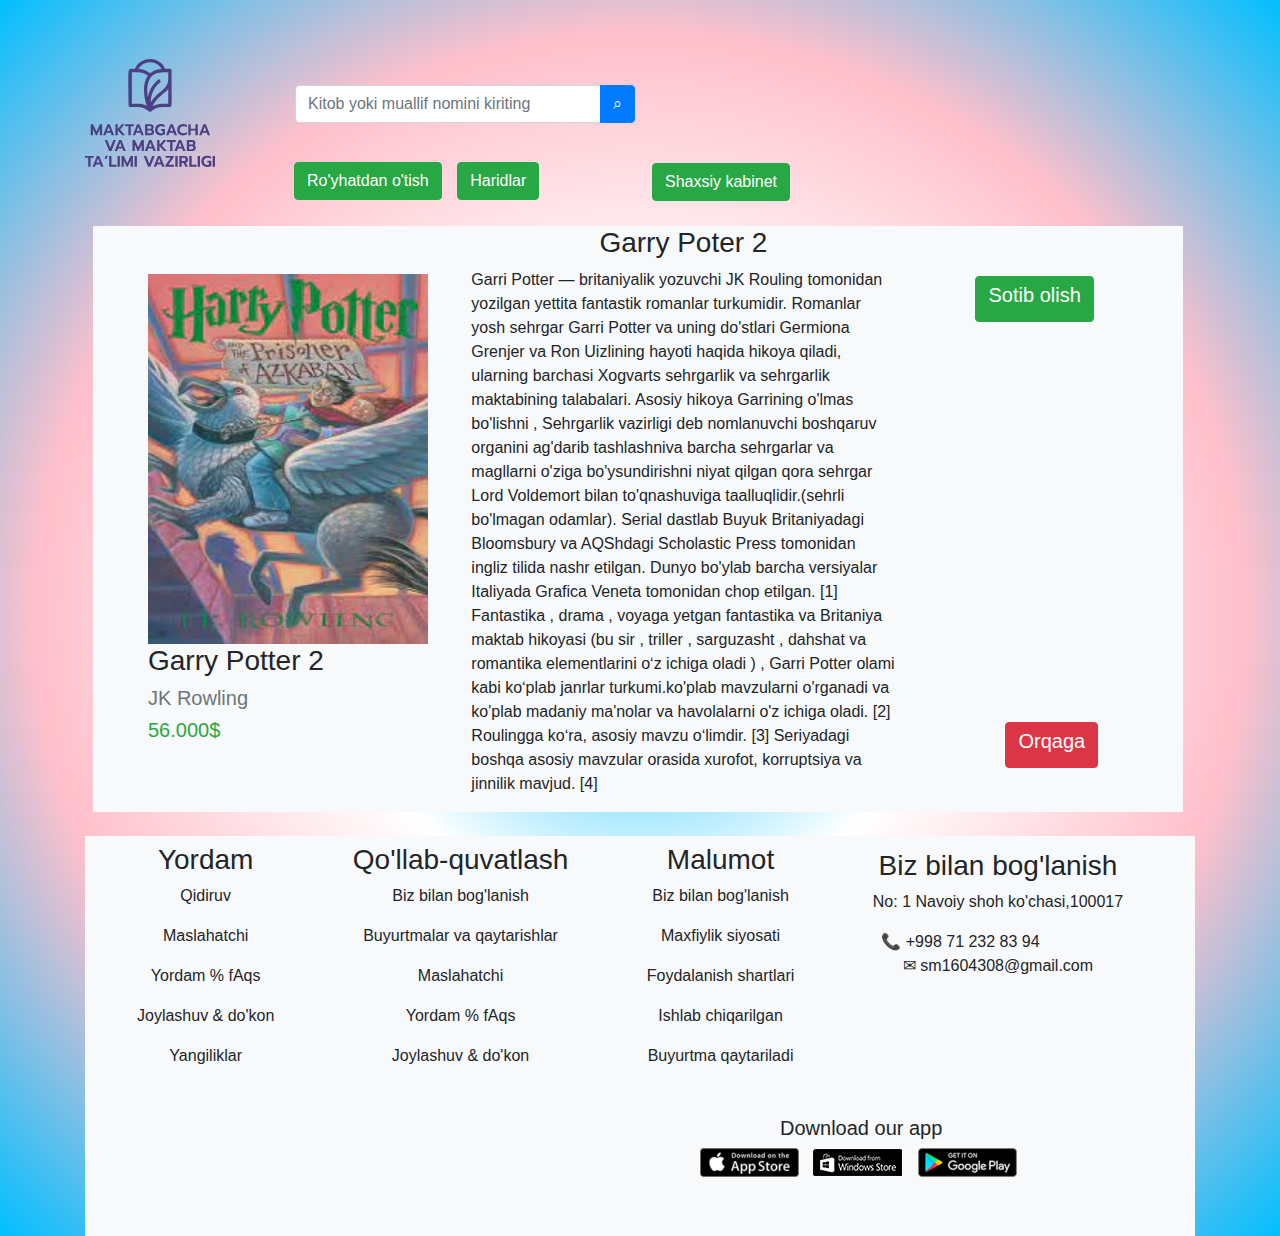
<file: index-4k.html>
<!DOCTYPE html>
<html lang="en">
<head>
    <meta charset="UTF-8">
    <title>Title</title>
    <link rel="stylesheet" href="css/bootstrap.css">
    <link rel="stylesheet" href="main.css">
</head>
<body>

<div class="container">
    <div class="row my-5">
        <div class="col-md-12">
            <svg width="130px" height="130px" clip-rule="evenodd" fill-rule="evenodd"
                 image-rendering="optimizeQuality" shape-rendering="geometricPrecision"
                 text-rendering="geometricPrecision" version="1.1" viewBox="0 0 1645 1366.7" xml:space="preserve"
                 xmlns="http://www.w3.org/2000/svg">
 <defs>
   </defs>
                <g transform="translate(-.03 -44.367)" fill="#4c4083">
  <path class="fil1" d="m1053.7 290.29c0 151.83-133.4 151.43-222.12 305.75-1.4-172.34 123.62-258.69 128.99-262.25l-23.17-34.91c-5.37 3.63-114 77.83-141.5 225.33-13.64-81.51-11.86-177.63 34.35-245.78 53.3-77.16 169.4-66.81 223.45-66.81v78.66zm0 319.23c-80.51 0-131.92-6.31-198.31 32.81 38.91-95.4 150.85-166.62 185.96-201.74 17.65-21.37 12.35-56.46 12.35 168.93zm-276.02 17.52c8.29 28.64-7.17-17.52-106.03-17.52h-78.67v-397.89c47.83 0 148.18-9.44 201.94 44.32-70.3 93.78-52.66 254.25-17.24 371.09zm45.65-541.07c97.61 0 150.12 83.98 142.34 83.98-33.26 1.58-65.8 9.02-101.49 27.64-58.84 39.32-26.73 28.59-84.4-1.54-31.02-15.5-61.92-24.49-98.84-26.1-7.64 0 44.82-83.98 142.4-83.98zm191.89 83.77c-73.04-167.2-310.77-167.13-383.78 0-106.81 0-80.35-54.57-80.35 460.73 0 27.94 26.52 20.93 120.56 20.93 100.18 0 118.98 61.85 158.12 61.85v-0.06c0.96 0 5.04-2.45 5.17-2.45 68.95-68.95 143.11-59.34 239.71-59.34 29.85 0 20.93-0.37 20.93-460.71 0-29.58-41.6-20.94-80.34-20.94z"/><path class="fil1" d="m72.78 870.43h29.58l42.4 92.3 42.6-92.3h29.39v137.86h-28.6v-78.3l-36.49 78.3h-13.81l-36.29-78.3v78.3h-28.79v-137.86zm211.02 0h29.39l55.02 137.86h-30.57l-11.83-29.98h-54.63l-11.83 29.98h-30.77zm34.12 84.01-19.52-52.46-19.53 52.46zm66.86-84.01h29.98v59.95l52.07-59.95h35.7l-58.38 67.25 62.32 70.6h-35.7l-56.01-63.31v63.31h-29.98v-137.86zm164.28 25.05h-40.23v-25.05h110.44v25.05h-40.23v112.81h-29.98zm110.05-25.05h29.39l55.02 137.86h-30.57l-11.83-29.98h-54.63l-11.83 29.98h-30.77zm34.12 84.01-19.52-52.46-19.53 52.46zm66.86-84.01h67.65c13.02 0 23.21 3.22 30.57 9.66s11.04 15.78 11.04 28c0 6.18-1.45 11.8-4.34 16.86s-6.84 8.97-11.83 11.73c6.84 2.5 11.96 6.28 15.38 11.34s5.13 11.67 5.13 19.82c0 8.28-1.87 15.48-5.62 21.6-3.75 6.11-8.87 10.78-15.38 14s-13.71 4.83-21.6 4.83h-71v-137.86zm61.93 56.01c5.26 0 9.4-1.32 12.43-3.94 3.02-2.63 4.54-6.84 4.54-12.62 0-6.31-1.48-10.65-4.44-13.02s-7.46-3.55-13.51-3.55h-30.96v33.13h31.95zm1.78 58.97c6.44 0 11.34-1.28 14.69-3.85 3.35-2.56 5.03-7.07 5.03-13.51 0-6.58-1.74-11.31-5.23-14.2-3.48-2.89-8.65-4.34-15.48-4.34h-32.74v35.89h33.73zm137.26 25.84c-14.73 0-27.74-2.93-39.05-8.78s-20.05-14.17-26.23-24.95-9.27-23.47-9.27-38.06 3.09-27.32 9.27-38.16c6.18-10.85 14.92-19.2 26.23-25.05s24.32-8.78 39.05-8.78c9.99 0 18.83 1.02 26.53 3.06 7.69 2.04 14.76 5.23 21.2 9.57v28.6c-5.78-4.73-12.39-8.18-19.82-10.35s-15.88-3.25-25.34-3.25c-8.81 0-16.73 1.81-23.77 5.42-7.03 3.62-12.59 8.78-16.67 15.48-4.07 6.71-6.11 14.53-6.11 23.47 0 9.07 1.87 16.99 5.62 23.77 3.75 6.77 9.04 12 15.88 15.68s14.73 5.52 23.67 5.52c8.15 0 15.25-1.45 21.3-4.34v-26.63h-22.29v-22.09h51.28v66.46c-13.02 8.94-30.18 13.41-51.48 13.41zm119.52-140.82h29.39l55.02 137.86h-30.57l-11.83-29.98h-54.63l-11.83 29.98h-30.77zm34.12 84.01-19.52-52.46-19.53 52.46zm126.62 56.8c-14.73 0-27.74-2.93-39.05-8.78s-20.05-14.17-26.23-24.95-9.27-23.47-9.27-38.06 3.09-27.32 9.27-38.16c6.18-10.85 14.92-19.2 26.23-25.05s24.32-8.78 39.05-8.78c19.06 0 34.97 4.34 47.73 13.02v28.4c-5.78-4.86-12.39-8.38-19.82-10.55s-15.88-3.25-25.34-3.25c-14.33 0-25.67 3.98-34.02 11.93s-12.52 18.77-12.52 32.44c0 13.81 4.21 24.68 12.62 32.64s19.72 11.93 33.92 11.93c9.73 0 18.34-1.15 25.84-3.45 7.49-2.3 14.46-6.02 20.91-11.14v28.4c-12.1 8.94-28.53 13.41-49.31 13.41zm66.07-140.82h29.98v55.22h60.15v-55.22h29.98v137.86h-29.98v-57.79h-60.15v57.79h-29.98zm191.89 0h29.39l55.02 137.86h-30.57l-11.83-29.98h-54.63l-11.83 29.98h-30.77zm34.12 84.01-19.52-52.46-19.53 52.46zm-1283.1 115.92h31.95l37.87 98.02 38.06-98.02h31.75l-55.02 137.86h-29.39zm180.85 0h29.39l55.02 137.86h-30.57l-11.83-29.98h-54.63l-11.83 29.98h-30.77zm34.12 84.01-19.52-52.46-19.53 52.46zm135.88-84.01h29.58l42.4 92.3 42.6-92.3h29.39v137.86h-28.6v-78.3l-36.49 78.3h-13.81l-36.29-78.3v78.3h-28.79v-137.86zm211.02 0h29.39l55.02 137.86h-30.57l-11.83-29.98h-54.63l-11.83 29.98h-30.77zm34.12 84.01-19.52-52.46-19.53 52.46zm66.86-84.01h29.98v59.95l52.07-59.95h35.7l-58.38 67.25 62.32 70.6h-35.7l-56.01-63.31v63.31h-29.98v-137.86zm164.28 25.05h-40.23v-25.05h110.44v25.05h-40.23v112.81h-29.98zm110.05-25.05h29.39l55.02 137.86h-30.57l-11.83-29.98h-54.63l-11.83 29.98h-30.77zm34.12 84.01-19.52-52.46-19.53 52.46zm66.86-84.01h67.65c13.02 0 23.21 3.22 30.57 9.66s11.04 15.78 11.04 28c0 6.18-1.45 11.8-4.34 16.86s-6.84 8.97-11.83 11.73c6.84 2.5 11.96 6.28 15.38 11.34s5.13 11.67 5.13 19.82c0 8.28-1.87 15.48-5.62 21.6-3.75 6.11-8.87 10.78-15.38 14s-13.71 4.83-21.6 4.83h-71v-137.86zm61.93 56.01c5.26 0 9.4-1.32 12.43-3.94 3.02-2.63 4.54-6.84 4.54-12.62 0-6.31-1.48-10.65-4.44-13.02s-7.46-3.55-13.51-3.55h-30.96v33.13h31.95zm1.78 58.97c6.44 0 11.34-1.28 14.69-3.85 3.35-2.56 5.03-7.07 5.03-13.51 0-6.58-1.74-11.31-5.23-14.2-3.48-2.89-8.65-4.34-15.48-4.34h-32.74v35.89h33.73zm-1311.9 110h-40.23v-25.05h110.44v25.05h-40.23v112.81h-29.98zm110.05-25.05h29.39l55.02 137.86h-30.57l-11.83-29.98h-54.63l-11.83 29.98h-30.77zm34.12 84.01-19.52-52.46-19.53 52.46zm121.09-84.01h29.98v112.81h63.11v25.05h-93.09zm105.91 0h29.98v137.86h-29.98zm50.69 0h29.58l42.4 92.3 42.6-92.3h29.39v137.86h-28.6v-78.3l-36.49 78.3h-13.81l-36.29-78.3v78.3h-28.79v-137.86zm164.68 0h29.98v137.86h-29.98zm115.77 0h31.95l37.87 98.02 38.06-98.02h31.75l-55.02 137.86h-29.39zm180.85 0h29.39l55.02 137.86h-30.57l-11.83-29.98h-54.63l-11.83 29.98h-30.77zm34.12 84.01-19.52-52.46-19.53 52.46zm59.96 33.92 67.45-92.89h-65.67v-25.05h102.75v20.12l-67.05 92.69h71v25.05h-108.47v-19.92zm125.23-117.94h29.98v137.86h-29.98zm50.69 0h59.76c15.65 0 27.84 3.91 36.58 11.73s13.12 19.1 13.12 33.82c0 10.26-2.37 18.97-7.1 26.13-4.73 7.17-11.44 12.39-20.12 15.68l26.23 50.49h-30.77l-24.26-46.74h-23.47v46.74h-29.98v-137.86zm54.43 66.07c7.62 0 13.64-1.64 18.05-4.93 4.4-3.29 6.61-8.48 6.61-15.58 0-7.49-2.17-12.79-6.51-15.88s-10.39-4.63-18.14-4.63h-24.46v41.02h24.46zm71.79-66.07h29.98v112.81h63.11v25.05h-93.09zm105.91 0h29.98v137.86h-29.98zm121.29 140.82c-14.73 0-27.74-2.93-39.05-8.78s-20.05-14.17-26.23-24.95-9.27-23.47-9.27-38.06 3.09-27.32 9.27-38.16c6.18-10.85 14.92-19.2 26.23-25.05s24.32-8.78 39.05-8.78c9.99 0 18.83 1.02 26.53 3.06 7.69 2.04 14.76 5.23 21.2 9.57v28.6c-5.78-4.73-12.39-8.18-19.82-10.35s-15.88-3.25-25.34-3.25c-8.81 0-16.73 1.81-23.77 5.42-7.03 3.62-12.59 8.78-16.67 15.48-4.07 6.71-6.11 14.53-6.11 23.47 0 9.07 1.87 16.99 5.62 23.77 3.75 6.77 9.04 12 15.88 15.68s14.73 5.52 23.67 5.52c8.15 0 15.25-1.45 21.3-4.34v-26.63h-22.29v-22.09h51.28v66.46c-13.02 8.94-30.18 13.41-51.48 13.41zm68.24-140.82h29.98v137.86h-29.98zm-1354.9-2.96h28.6l-15.98 39.05h-25.44z"/>
 </g>
</svg>

            <div class="col-md-4 c4 offset-2">
                <form action="#">
                    <div class="input-group">
                        <input type="text" class="form-control" placeholder="Kitob yoki muallif nomini kiriting">
                        <div class="input-group-append">
                            <button type="button" class="btn btn-primary">&telrec;</button>
                        </div>
                    </div>
                    <a href="index-2k.html"><button type="button" class="btn b1 btn-success">Ro'yhatdan o'tish</button></a>
                    <a href="#"><button type="button" class="btn b2 btn-success">Haridlar</button></a>
                    <a href="#"><button type="button" class="btn b3 btn-success">Shaxsiy kabinet</button></a>
                </form>
            </div>
        </div>
    </div>

    <div class="row bg-light my-2" style="width: 1090px;margin-left: 8px">
        <div class="col-md-4 cc4 my-5">
            <img src="rasm/hurry2.jpg" height="370" width="280"/>
            <h3 class="text">Garry Potter 2</h3>
            <h5 class="text text-secondary">JK Rowling</h5>
            <h5 class="text text-success">56.000$</h5>
        </div>
        <div class="col-md-5">
            <h3 class="text text-center">Garry Poter 2</h3>
            <p>Garri Potter — britaniyalik yozuvchi JK Rouling tomonidan yozilgan yettita fantastik romanlar turkumidir. Romanlar yosh sehrgar Garri Potter va uning do'stlari Germiona Grenjer va Ron Uizlining hayoti haqida hikoya qiladi, ularning barchasi Xogvarts sehrgarlik va sehrgarlik maktabining talabalari. Asosiy hikoya Garrining o'lmas bo'lishni , Sehrgarlik vazirligi deb nomlanuvchi boshqaruv organini ag'darib tashlashniva barcha sehrgarlar va magllarni o'ziga bo'ysundirishni niyat qilgan qora sehrgar Lord Voldemort bilan to'qnashuviga taalluqlidir.(sehrli bo'lmagan odamlar).

                Serial dastlab Buyuk Britaniyadagi Bloomsbury va AQShdagi Scholastic Press tomonidan ingliz tilida nashr etilgan. Dunyo bo'ylab barcha versiyalar Italiyada Grafica Veneta tomonidan chop etilgan. [1] Fantastika , drama , voyaga yetgan fantastika va Britaniya maktab hikoyasi (bu sir , triller , sarguzasht , dahshat va romantika elementlarini oʻz ichiga oladi ) , Garri Potter olami kabi koʻplab janrlar turkumi.ko'plab mavzularni o'rganadi va ko'plab madaniy ma'nolar va havolalarni o'z ichiga oladi. [2] Roulingga koʻra, asosiy mavzu oʻlimdir. [3] Seriyadagi boshqa asosiy mavzular orasida xurofot, korruptsiya va jinnilik mavjud. [4]</p>
        </div>
        <div class="col-md-2">
            <a href="index-5.html"><button type="button" class="btn w1 btn-success"><h5>Sotib olish</h5></button></a>
            <a href="index.html"><button type="button" class="btn w2 btn-danger"><h5>Orqaga</h5></button></a>
        </div>
    </div>

    <div class="container bg-light" style="height: 400px;">
        <div class="row mt-4 bg-light">
            <div class="col-md-12">
                <a type="button" class="btn btn-light mx-4">
                    <h3>Yordam</h3>
                    <p>Qidiruv</p>
                    <p>Maslahatchi</p>
                    <p>Yordam % fAqs</p>
                    <p>Joylashuv & do'kon</p>
                    <p>Yangiliklar</p>
                </a>
                <a type="button" class="btn btn-light mx-4">
                    <h3>Qo'llab-quvatlash</h3>
                    <p>Biz bilan bog'lanish</p>
                    <p>Buyurtmalar va qaytarishlar</p>
                    <p>Maslahatchi</p>
                    <p>Yordam % fAqs</p>
                    <p>Joylashuv & do'kon</p>
                </a>
                <a type="button" class="btn btn-light mx-4">
                    <h3>Malumot</h3>
                    <p>Biz bilan bog'lanish</p>
                    <p>Maxfiylik siyosati</p>
                    <p>Foydalanish shartlari</p>
                    <p>Ishlab chiqarilgan</p>
                    <p>Buyurtma qaytariladi</p>
                </a>
                <a type="button" class="btn btn-light mx-4" style="margin-top: -100px">
                    <h3>Biz bilan bog'lanish</h3>
                    <p class="text-left">No: 1 Navoiy shoh ko'chasi,100017</p>
                    <span style="margin-left: -75px">&#128222; +998 71 232 83 94</span> <br>
                    <span style="margin-top: 35px">&#9993; sm1604308@gmail.com</span>
                </a>
            </div>
        </div>

        <h5 style="margin-left: 680px;margin-top: 150px">Download our app</h5>
        <img src="rasm/App-logo-1.png" style="margin-left: 600px;float: left" alt="">
        <img src="rasm/App-logo-2.png" style="margin-left: 10px" alt="">
        <img src="rasm/App-logo-3.png" style="margin-left: 10px;float: left" alt="">
        <a href="#" class="fixed"></a>
    </div>


</div>

<script src="js/jQuery.min.js"></script>
<script src="js/src/popover.js"></script>
<script src="js/bootstrap.js"></script>
</body>
</html>
</file>
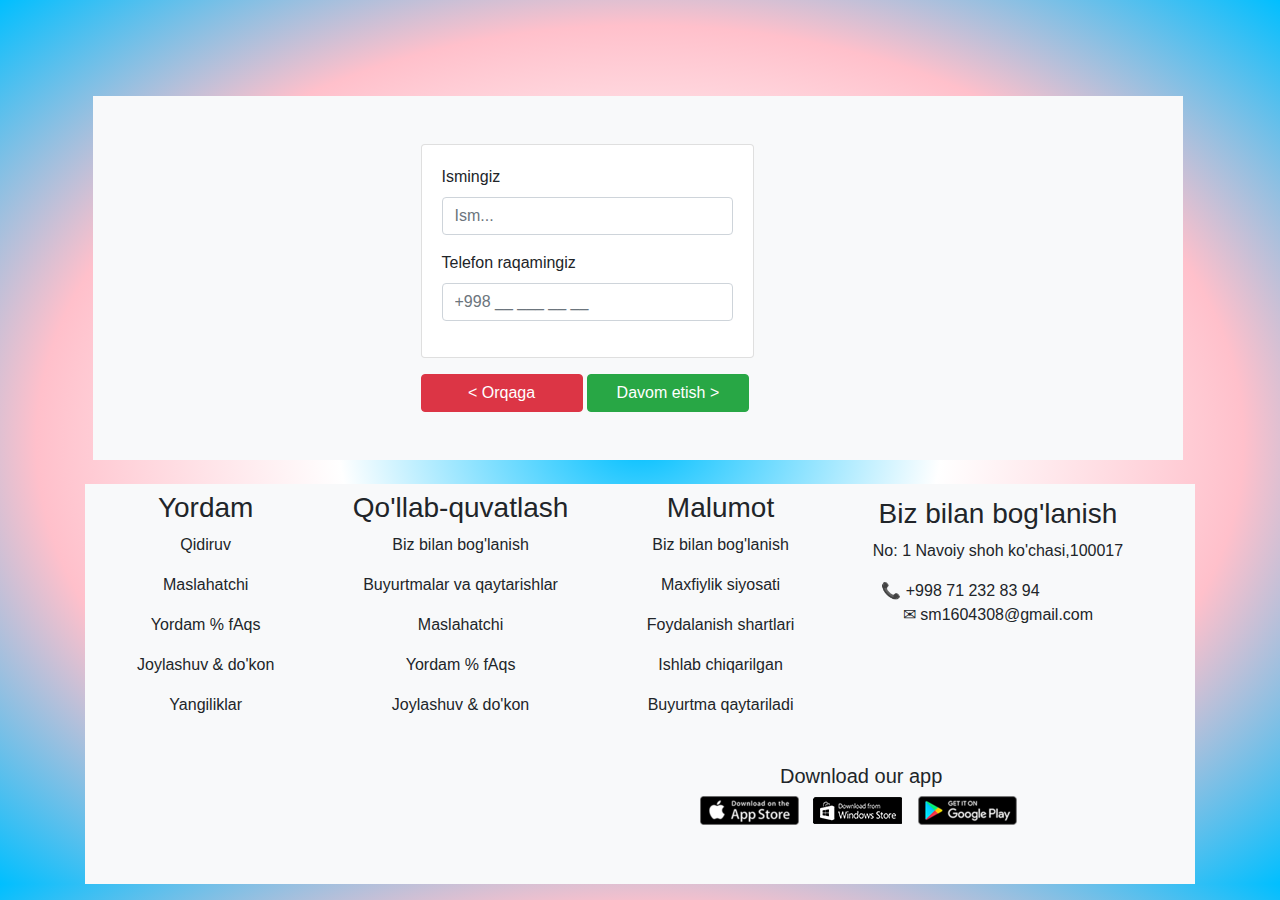
<file: index-5.html>
<!DOCTYPE html>
<html lang="en">
<head>
    <meta charset="UTF-8">
    <title>Title</title>
    <link rel="stylesheet" href="css/bootstrap.css">
    <link rel="stylesheet" href="main.css">
</head>
<body>

<div class="container">
    <div class="row my-5">

    </div>

    <div class="row bg-light my-2" style="width: 1090px;margin-left: 8px">
        <div class="col-md-4 cc4 my-5 offset-3">
            <div class="card">
                <div class="card-body">
                    <form action="#">
                        <div class="form-group">
                            <label for="password">Ismingiz</label>
                            <input type="text"class="form-control" id="login" placeholder="Ism...">
                        </div>
                        <div class="form-group">
                            <label for="password">Telefon raqamingiz</label>
                            <input type="text"class="form-control" id="login" placeholder="+998 __ ___ __ __">
                        </div>
                    </form>
                </div>
            </div>
            <a href="index.html"><button type="button" class="btn btn-danger mt-3" style="width: 162px">< Orqaga</button></a>
            <a href="index-6 royhat.html"><button type="button" class="btn btn-success mt-3" style="width: 162px">Davom etish ></button></a>
        </div>
    </div>

    <div class="container bg-light" style="height: 400px;">
        <div class="row mt-4 bg-light">
            <div class="col-md-12">
                <a type="button" class="btn btn-light mx-4">
                    <h3>Yordam</h3>
                    <p>Qidiruv</p>
                    <p>Maslahatchi</p>
                    <p>Yordam % fAqs</p>
                    <p>Joylashuv & do'kon</p>
                    <p>Yangiliklar</p>
                </a>
                <a type="button" class="btn btn-light mx-4">
                    <h3>Qo'llab-quvatlash</h3>
                    <p>Biz bilan bog'lanish</p>
                    <p>Buyurtmalar va qaytarishlar</p>
                    <p>Maslahatchi</p>
                    <p>Yordam % fAqs</p>
                    <p>Joylashuv & do'kon</p>
                </a>
                <a type="button" class="btn btn-light mx-4">
                    <h3>Malumot</h3>
                    <p>Biz bilan bog'lanish</p>
                    <p>Maxfiylik siyosati</p>
                    <p>Foydalanish shartlari</p>
                    <p>Ishlab chiqarilgan</p>
                    <p>Buyurtma qaytariladi</p>
                </a>
                <a type="button" class="btn btn-light mx-4" style="margin-top: -100px">
                    <h3>Biz bilan bog'lanish</h3>
                    <p class="text-left">No: 1 Navoiy shoh ko'chasi,100017</p>
                    <span style="margin-left: -75px">&#128222; +998 71 232 83 94</span> <br>
                    <span style="margin-top: 35px">&#9993; sm1604308@gmail.com</span>
                </a>
            </div>
        </div>

        <h5 style="margin-left: 680px;margin-top: 150px">Download our app</h5>
        <img src="rasm/App-logo-1.png" style="margin-left: 600px;float: left" alt="">
        <img src="rasm/App-logo-2.png" style="margin-left: 10px" alt="">
        <img src="rasm/App-logo-3.png" style="margin-left: 10px;float: left" alt="">
        <a href="#" class="fixed"></a>
    </div>


</div>
<script src="js/jQuery.min.js"></script>
<script src="js/src/popover.js"></script>
<script src="js/bootstrap.js"></script>
</body>
</html>
</file>
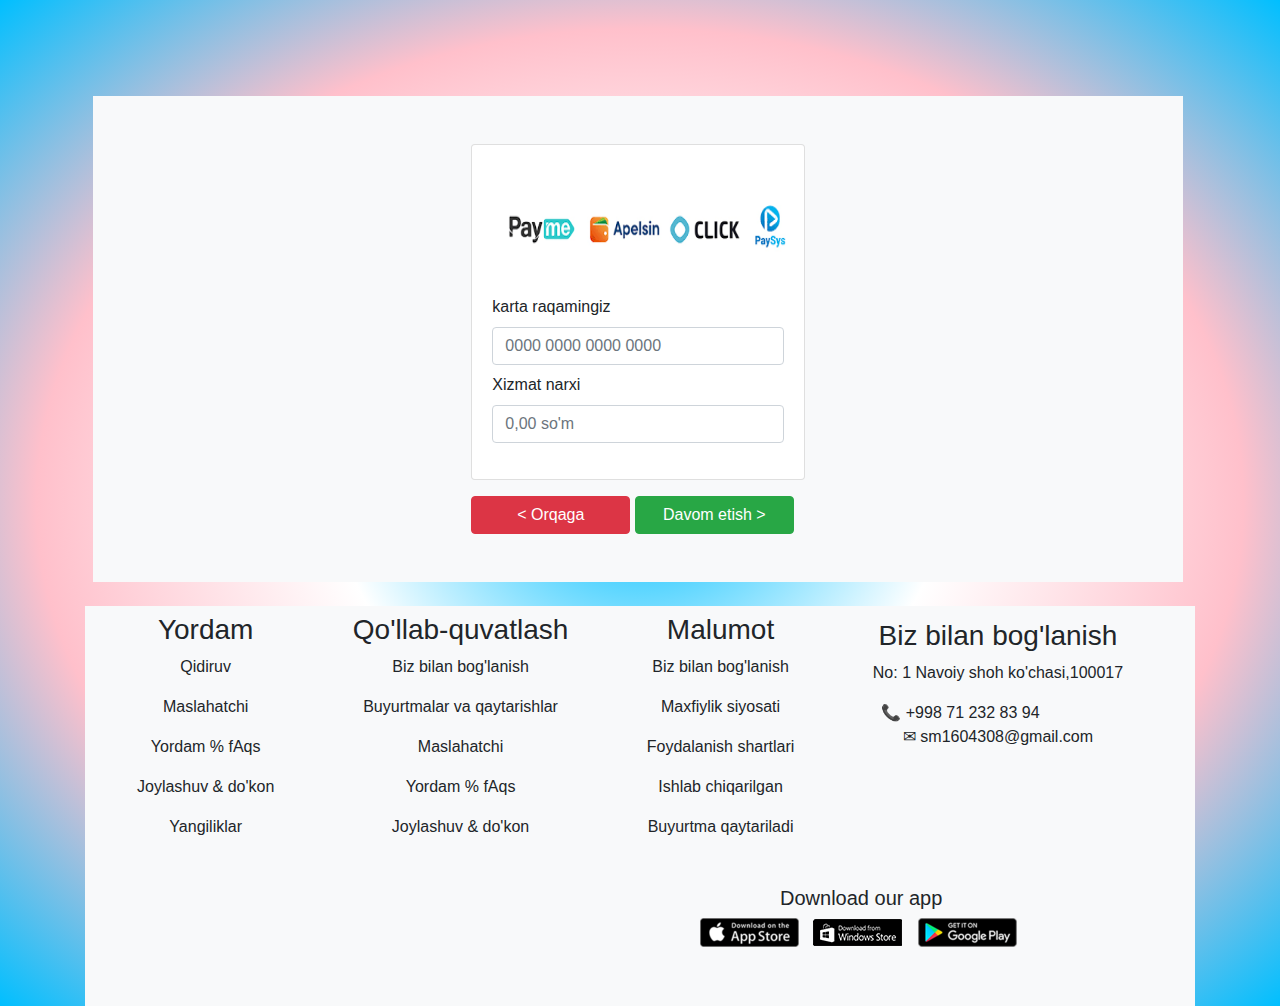
<file: index-6 royhat.html>
<!DOCTYPE html>
<html lang="en">
<head>
    <meta charset="UTF-8">
    <title>Title</title>
    <link rel="stylesheet" href="css/bootstrap.css">
    <link rel="stylesheet" href="main.css">
</head>
<body>


<div class="container">
    <div class="row my-5">

    </div>
    <div class="row bg-light my-2" style="width: 1090px;margin-left: 8px">
        <div class="col-md-4 my-5 offset-4">
            <div class="card">
                <div class="card-body">
                    <form action="#">
                        <div class="form-group">
                            <img src="rasm/payme2.png" height="130" width="310"/>
                            <label form="password">karta raqamingiz</label>
                            <input type="text"class="form-control" id="login" placeholder="0000 0000 0000 0000">
                            <label form="password" class="my-2">Xizmat narxi</label>
                            <input type="text"class="form-control" id="login" placeholder="0,00 so'm">
                        </div>
                    </form>
                </div>
            </div>

            <a href="index-5.html"><button type="button" class="btn btn-danger mt-3" style="width: 159px">< Orqaga</button></a>
            <button type="button" class="btn btn-success mt-3" style="width: 159px">Davom etish ></button>
        </div>
    </div>

    <div class="container bg-light" style="height: 400px;">
        <div class="row mt-4 bg-light">
            <div class="col-md-12">
                <a type="button" class="btn btn-light mx-4">
                    <h3>Yordam</h3>
                    <p>Qidiruv</p>
                    <p>Maslahatchi</p>
                    <p>Yordam % fAqs</p>
                    <p>Joylashuv & do'kon</p>
                    <p>Yangiliklar</p>
                </a>
                <a type="button" class="btn btn-light mx-4">
                    <h3>Qo'llab-quvatlash</h3>
                    <p>Biz bilan bog'lanish</p>
                    <p>Buyurtmalar va qaytarishlar</p>
                    <p>Maslahatchi</p>
                    <p>Yordam % fAqs</p>
                    <p>Joylashuv & do'kon</p>
                </a>
                <a type="button" class="btn btn-light mx-4">
                    <h3>Malumot</h3>
                    <p>Biz bilan bog'lanish</p>
                    <p>Maxfiylik siyosati</p>
                    <p>Foydalanish shartlari</p>
                    <p>Ishlab chiqarilgan</p>
                    <p>Buyurtma qaytariladi</p>
                </a>
                <a type="button" class="btn btn-light mx-4" style="margin-top: -100px">
                    <h3>Biz bilan bog'lanish</h3>
                    <p class="text-left">No: 1 Navoiy shoh ko'chasi,100017</p>
                    <span style="margin-left: -75px">&#128222; +998 71 232 83 94</span> <br>
                    <span style="margin-top: 35px">&#9993; sm1604308@gmail.com</span>
                </a>
            </div>
        </div>

        <h5 style="margin-left: 680px;margin-top: 150px">Download our app</h5>
        <img src="rasm/App-logo-1.png" style="margin-left: 600px;float: left" alt="">
        <img src="rasm/App-logo-2.png" style="margin-left: 10px" alt="">
        <img src="rasm/App-logo-3.png" style="margin-left: 10px;float: left" alt="">
        <a href="#" class="fixed"></a>
    </div>
</div>


<script src="js/jQuery.min.js"></script>
<script src="js/src/popover.js"></script>
<script src="js/bootstrap.js"></script>
</body>
</html>
</file>
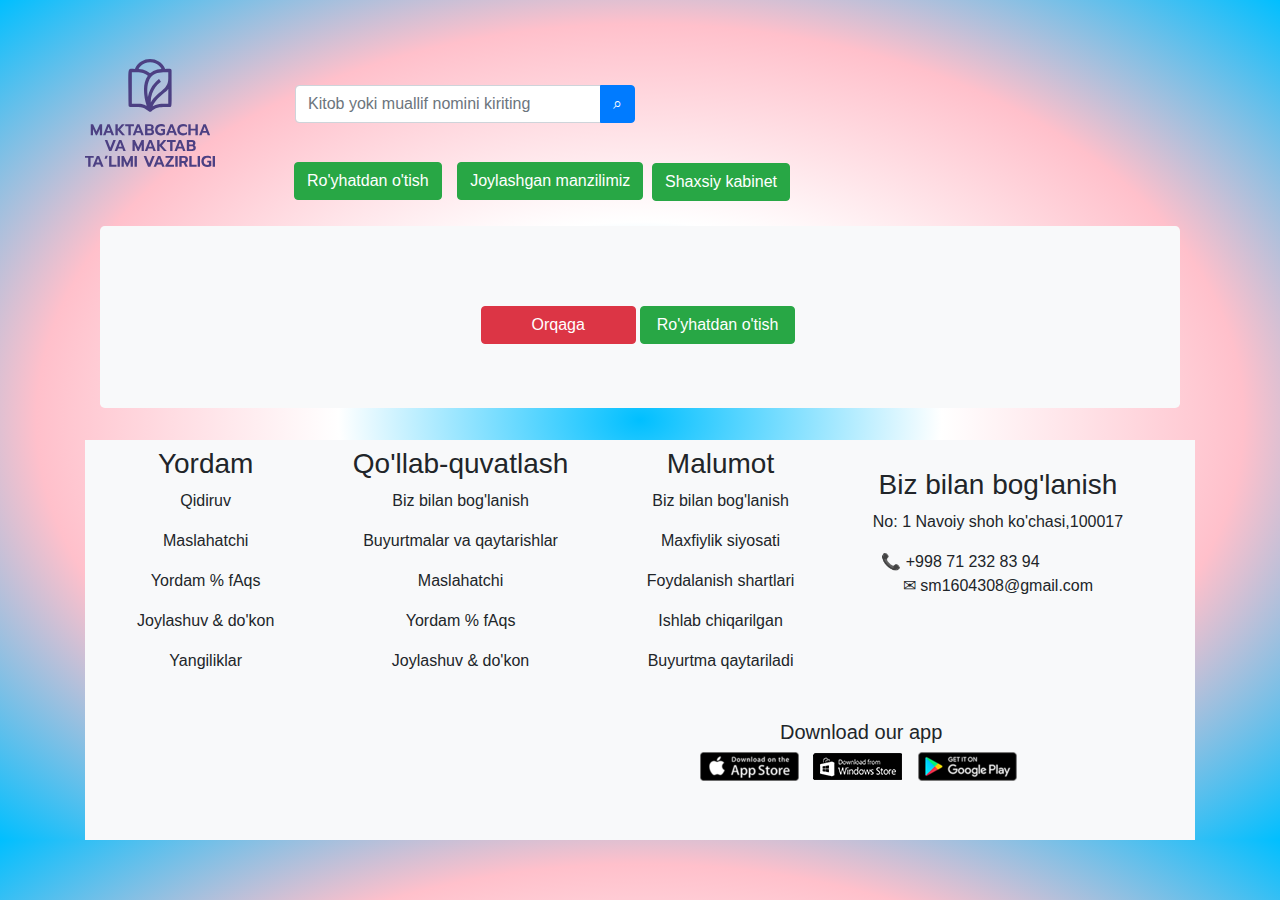
<file: index-7 manzil.html>
<!DOCTYPE html>
<html lang="en">
<head>
    <meta charset="UTF-8">
    <title>Title</title>
    <link rel="stylesheet" href="css/bootstrap.css">
    <link rel="stylesheet" href="main.css">
</head>
<body>


<div class="container">
    <div class="row my-5">
        <div class="col-md-12">
            <svg width="130px" height="130px" clip-rule="evenodd" fill-rule="evenodd"
                 image-rendering="optimizeQuality" shape-rendering="geometricPrecision"
                 text-rendering="geometricPrecision" version="1.1" viewBox="0 0 1645 1366.7" xml:space="preserve"
                 xmlns="http://www.w3.org/2000/svg">
 <defs>
   </defs>
                <g transform="translate(-.03 -44.367)" fill="#4c4083">
  <path class="fil1" d="m1053.7 290.29c0 151.83-133.4 151.43-222.12 305.75-1.4-172.34 123.62-258.69 128.99-262.25l-23.17-34.91c-5.37 3.63-114 77.83-141.5 225.33-13.64-81.51-11.86-177.63 34.35-245.78 53.3-77.16 169.4-66.81 223.45-66.81v78.66zm0 319.23c-80.51 0-131.92-6.31-198.31 32.81 38.91-95.4 150.85-166.62 185.96-201.74 17.65-21.37 12.35-56.46 12.35 168.93zm-276.02 17.52c8.29 28.64-7.17-17.52-106.03-17.52h-78.67v-397.89c47.83 0 148.18-9.44 201.94 44.32-70.3 93.78-52.66 254.25-17.24 371.09zm45.65-541.07c97.61 0 150.12 83.98 142.34 83.98-33.26 1.58-65.8 9.02-101.49 27.64-58.84 39.32-26.73 28.59-84.4-1.54-31.02-15.5-61.92-24.49-98.84-26.1-7.64 0 44.82-83.98 142.4-83.98zm191.89 83.77c-73.04-167.2-310.77-167.13-383.78 0-106.81 0-80.35-54.57-80.35 460.73 0 27.94 26.52 20.93 120.56 20.93 100.18 0 118.98 61.85 158.12 61.85v-0.06c0.96 0 5.04-2.45 5.17-2.45 68.95-68.95 143.11-59.34 239.71-59.34 29.85 0 20.93-0.37 20.93-460.71 0-29.58-41.6-20.94-80.34-20.94z"/><path class="fil1" d="m72.78 870.43h29.58l42.4 92.3 42.6-92.3h29.39v137.86h-28.6v-78.3l-36.49 78.3h-13.81l-36.29-78.3v78.3h-28.79v-137.86zm211.02 0h29.39l55.02 137.86h-30.57l-11.83-29.98h-54.63l-11.83 29.98h-30.77zm34.12 84.01-19.52-52.46-19.53 52.46zm66.86-84.01h29.98v59.95l52.07-59.95h35.7l-58.38 67.25 62.32 70.6h-35.7l-56.01-63.31v63.31h-29.98v-137.86zm164.28 25.05h-40.23v-25.05h110.44v25.05h-40.23v112.81h-29.98zm110.05-25.05h29.39l55.02 137.86h-30.57l-11.83-29.98h-54.63l-11.83 29.98h-30.77zm34.12 84.01-19.52-52.46-19.53 52.46zm66.86-84.01h67.65c13.02 0 23.21 3.22 30.57 9.66s11.04 15.78 11.04 28c0 6.18-1.45 11.8-4.34 16.86s-6.84 8.97-11.83 11.73c6.84 2.5 11.96 6.28 15.38 11.34s5.13 11.67 5.13 19.82c0 8.28-1.87 15.48-5.62 21.6-3.75 6.11-8.87 10.78-15.38 14s-13.71 4.83-21.6 4.83h-71v-137.86zm61.93 56.01c5.26 0 9.4-1.32 12.43-3.94 3.02-2.63 4.54-6.84 4.54-12.62 0-6.31-1.48-10.65-4.44-13.02s-7.46-3.55-13.51-3.55h-30.96v33.13h31.95zm1.78 58.97c6.44 0 11.34-1.28 14.69-3.85 3.35-2.56 5.03-7.07 5.03-13.51 0-6.58-1.74-11.31-5.23-14.2-3.48-2.89-8.65-4.34-15.48-4.34h-32.74v35.89h33.73zm137.26 25.84c-14.73 0-27.74-2.93-39.05-8.78s-20.05-14.17-26.23-24.95-9.27-23.47-9.27-38.06 3.09-27.32 9.27-38.16c6.18-10.85 14.92-19.2 26.23-25.05s24.32-8.78 39.05-8.78c9.99 0 18.83 1.02 26.53 3.06 7.69 2.04 14.76 5.23 21.2 9.57v28.6c-5.78-4.73-12.39-8.18-19.82-10.35s-15.88-3.25-25.34-3.25c-8.81 0-16.73 1.81-23.77 5.42-7.03 3.62-12.59 8.78-16.67 15.48-4.07 6.71-6.11 14.53-6.11 23.47 0 9.07 1.87 16.99 5.62 23.77 3.75 6.77 9.04 12 15.88 15.68s14.73 5.52 23.67 5.52c8.15 0 15.25-1.45 21.3-4.34v-26.63h-22.29v-22.09h51.28v66.46c-13.02 8.94-30.18 13.41-51.48 13.41zm119.52-140.82h29.39l55.02 137.86h-30.57l-11.83-29.98h-54.63l-11.83 29.98h-30.77zm34.12 84.01-19.52-52.46-19.53 52.46zm126.62 56.8c-14.73 0-27.74-2.93-39.05-8.78s-20.05-14.17-26.23-24.95-9.27-23.47-9.27-38.06 3.09-27.32 9.27-38.16c6.18-10.85 14.92-19.2 26.23-25.05s24.32-8.78 39.05-8.78c19.06 0 34.97 4.34 47.73 13.02v28.4c-5.78-4.86-12.39-8.38-19.82-10.55s-15.88-3.25-25.34-3.25c-14.33 0-25.67 3.98-34.02 11.93s-12.52 18.77-12.52 32.44c0 13.81 4.21 24.68 12.62 32.64s19.72 11.93 33.92 11.93c9.73 0 18.34-1.15 25.84-3.45 7.49-2.3 14.46-6.02 20.91-11.14v28.4c-12.1 8.94-28.53 13.41-49.31 13.41zm66.07-140.82h29.98v55.22h60.15v-55.22h29.98v137.86h-29.98v-57.79h-60.15v57.79h-29.98zm191.89 0h29.39l55.02 137.86h-30.57l-11.83-29.98h-54.63l-11.83 29.98h-30.77zm34.12 84.01-19.52-52.46-19.53 52.46zm-1283.1 115.92h31.95l37.87 98.02 38.06-98.02h31.75l-55.02 137.86h-29.39zm180.85 0h29.39l55.02 137.86h-30.57l-11.83-29.98h-54.63l-11.83 29.98h-30.77zm34.12 84.01-19.52-52.46-19.53 52.46zm135.88-84.01h29.58l42.4 92.3 42.6-92.3h29.39v137.86h-28.6v-78.3l-36.49 78.3h-13.81l-36.29-78.3v78.3h-28.79v-137.86zm211.02 0h29.39l55.02 137.86h-30.57l-11.83-29.98h-54.63l-11.83 29.98h-30.77zm34.12 84.01-19.52-52.46-19.53 52.46zm66.86-84.01h29.98v59.95l52.07-59.95h35.7l-58.38 67.25 62.32 70.6h-35.7l-56.01-63.31v63.31h-29.98v-137.86zm164.28 25.05h-40.23v-25.05h110.44v25.05h-40.23v112.81h-29.98zm110.05-25.05h29.39l55.02 137.86h-30.57l-11.83-29.98h-54.63l-11.83 29.98h-30.77zm34.12 84.01-19.52-52.46-19.53 52.46zm66.86-84.01h67.65c13.02 0 23.21 3.22 30.57 9.66s11.04 15.78 11.04 28c0 6.18-1.45 11.8-4.34 16.86s-6.84 8.97-11.83 11.73c6.84 2.5 11.96 6.28 15.38 11.34s5.13 11.67 5.13 19.82c0 8.28-1.87 15.48-5.62 21.6-3.75 6.11-8.87 10.78-15.38 14s-13.71 4.83-21.6 4.83h-71v-137.86zm61.93 56.01c5.26 0 9.4-1.32 12.43-3.94 3.02-2.63 4.54-6.84 4.54-12.62 0-6.31-1.48-10.65-4.44-13.02s-7.46-3.55-13.51-3.55h-30.96v33.13h31.95zm1.78 58.97c6.44 0 11.34-1.28 14.69-3.85 3.35-2.56 5.03-7.07 5.03-13.51 0-6.58-1.74-11.31-5.23-14.2-3.48-2.89-8.65-4.34-15.48-4.34h-32.74v35.89h33.73zm-1311.9 110h-40.23v-25.05h110.44v25.05h-40.23v112.81h-29.98zm110.05-25.05h29.39l55.02 137.86h-30.57l-11.83-29.98h-54.63l-11.83 29.98h-30.77zm34.12 84.01-19.52-52.46-19.53 52.46zm121.09-84.01h29.98v112.81h63.11v25.05h-93.09zm105.91 0h29.98v137.86h-29.98zm50.69 0h29.58l42.4 92.3 42.6-92.3h29.39v137.86h-28.6v-78.3l-36.49 78.3h-13.81l-36.29-78.3v78.3h-28.79v-137.86zm164.68 0h29.98v137.86h-29.98zm115.77 0h31.95l37.87 98.02 38.06-98.02h31.75l-55.02 137.86h-29.39zm180.85 0h29.39l55.02 137.86h-30.57l-11.83-29.98h-54.63l-11.83 29.98h-30.77zm34.12 84.01-19.52-52.46-19.53 52.46zm59.96 33.92 67.45-92.89h-65.67v-25.05h102.75v20.12l-67.05 92.69h71v25.05h-108.47v-19.92zm125.23-117.94h29.98v137.86h-29.98zm50.69 0h59.76c15.65 0 27.84 3.91 36.58 11.73s13.12 19.1 13.12 33.82c0 10.26-2.37 18.97-7.1 26.13-4.73 7.17-11.44 12.39-20.12 15.68l26.23 50.49h-30.77l-24.26-46.74h-23.47v46.74h-29.98v-137.86zm54.43 66.07c7.62 0 13.64-1.64 18.05-4.93 4.4-3.29 6.61-8.48 6.61-15.58 0-7.49-2.17-12.79-6.51-15.88s-10.39-4.63-18.14-4.63h-24.46v41.02h24.46zm71.79-66.07h29.98v112.81h63.11v25.05h-93.09zm105.91 0h29.98v137.86h-29.98zm121.29 140.82c-14.73 0-27.74-2.93-39.05-8.78s-20.05-14.17-26.23-24.95-9.27-23.47-9.27-38.06 3.09-27.32 9.27-38.16c6.18-10.85 14.92-19.2 26.23-25.05s24.32-8.78 39.05-8.78c9.99 0 18.83 1.02 26.53 3.06 7.69 2.04 14.76 5.23 21.2 9.57v28.6c-5.78-4.73-12.39-8.18-19.82-10.35s-15.88-3.25-25.34-3.25c-8.81 0-16.73 1.81-23.77 5.42-7.03 3.62-12.59 8.78-16.67 15.48-4.07 6.71-6.11 14.53-6.11 23.47 0 9.07 1.87 16.99 5.62 23.77 3.75 6.77 9.04 12 15.88 15.68s14.73 5.52 23.67 5.52c8.15 0 15.25-1.45 21.3-4.34v-26.63h-22.29v-22.09h51.28v66.46c-13.02 8.94-30.18 13.41-51.48 13.41zm68.24-140.82h29.98v137.86h-29.98zm-1354.9-2.96h28.6l-15.98 39.05h-25.44z"/>
 </g>
</svg>

            <div class="col-md-4 c4 offset-2">
                <form action="#">
                    <div class="input-group">
                        <input type="text" class="form-control" placeholder="Kitob yoki muallif nomini kiriting">
                        <div class="input-group-append">
                            <button type="button" class="btn btn-primary">&telrec;</button>
                        </div>
                    </div>
                    <a href="#"><button type="button" class="btn b1 btn-success">Ro'yhatdan o'tish</button></a>
                    <a href="#"><button type="button" class="btn b2 btn-success">Joylashgan manzilimiz</button></a>
                    <a href="#"><button type="button" class="btn b3 btn-success">Shaxsiy kabinet</button></a>
                </form>
            </div>
        </div>
    </div>

    <div class="container">
        <div class="jumbotron bg-light">
            <div class="row">
                <div class="col-md-4 offset-4">

                    <ifrem src="https://www.google.com/maps/@41.3172438,69.3011132,13.29z?entry=ttu"></ifrem>

                    <a href="index.html"><button type="button" class="btn btn-danger mt-3" style="width: 155px">Orqaga</button></a>
                    <button type="button" class="btn btn-success mt-3" style="width: 155px">Ro'yhatdan o'tish</button>
                </div>
            </div>
        </div>
    </div>

    <div class="container bg-light" style="height: 400px;">
        <div class="row mt-4 bg-light">
            <div class="col-md-12">
                <a type="button" class="btn btn-light mx-4">
                    <h3>Yordam</h3>
                    <p>Qidiruv</p>
                    <p>Maslahatchi</p>
                    <p>Yordam % fAqs</p>
                    <p>Joylashuv & do'kon</p>
                    <p>Yangiliklar</p>
                </a>
                <a type="button" class="btn btn-light mx-4">
                    <h3>Qo'llab-quvatlash</h3>
                    <p>Biz bilan bog'lanish</p>
                    <p>Buyurtmalar va qaytarishlar</p>
                    <p>Maslahatchi</p>
                    <p>Yordam % fAqs</p>
                    <p>Joylashuv & do'kon</p>
                </a>
                <a type="button" class="btn btn-light mx-4">
                    <h3>Malumot</h3>
                    <p>Biz bilan bog'lanish</p>
                    <p>Maxfiylik siyosati</p>
                    <p>Foydalanish shartlari</p>
                    <p>Ishlab chiqarilgan</p>
                    <p>Buyurtma qaytariladi</p>
                </a>
                <a type="button" class="btn btn-light mx-4" style="margin-top: -70px">
                    <h3>Biz bilan bog'lanish</h3>
                    <p class="text-left">No: 1 Navoiy shoh ko'chasi,100017</p>
                    <span style="margin-left: -75px">&#128222; +998 71 232 83 94</span> <br>
                    <span style="margin-top: 35px">&#9993; sm1604308@gmail.com</span>
                </a>
            </div>
        </div>

        <h5 style="margin-left: 680px;margin-top: 150px">Download our app</h5>
        <img src="rasm/App-logo-1.png" style="margin-left: 600px;float: left" alt="">
        <img src="rasm/App-logo-2.png" style="margin-left: 10px" alt="">
        <img src="rasm/App-logo-3.png" style="margin-left: 10px;float: left" alt="">
        <a href="#" class="fixed"></a>
    </div>


</div>


<script src="js/jQuery.min.js"></script>
<script src="js/src/popover.js"></script>
<script src="js/bootstrap.js"></script>
</body>
</html>
</file>
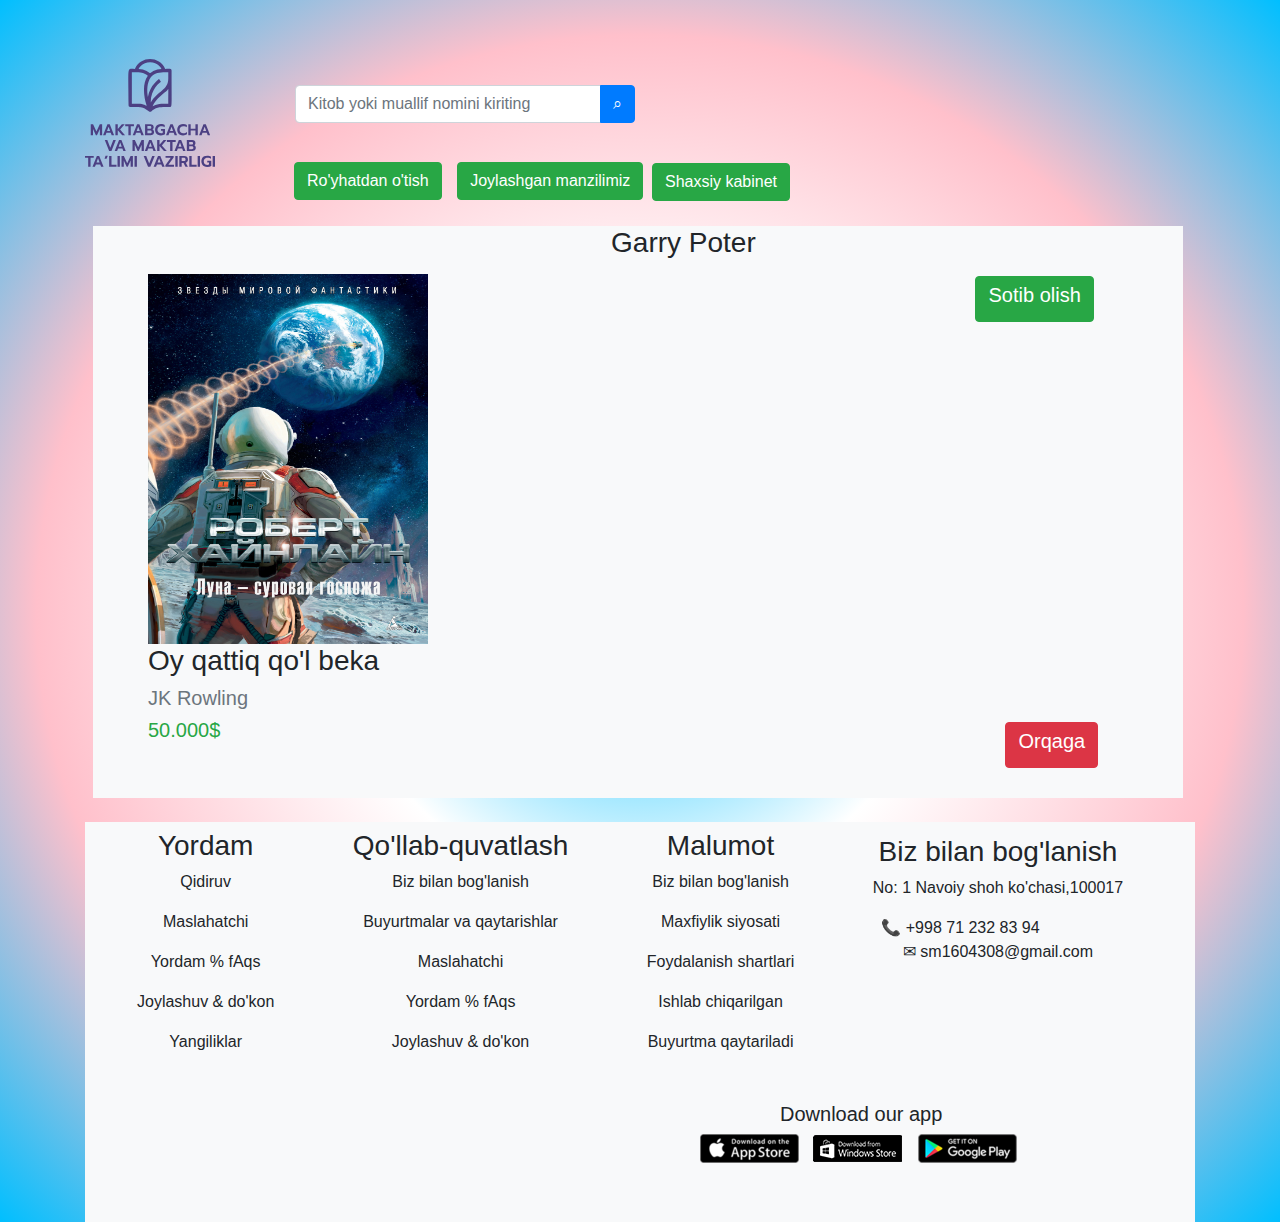
<file: index-8 kitob.html>
<!DOCTYPE html>
<html lang="en">
<head>
    <meta charset="UTF-8">
    <title>Title</title>
    <link rel="stylesheet" href="css/bootstrap.css">
    <link rel="stylesheet" href="main.css">
</head>
<body>

<div class="container">
    <div class="row my-5">
        <div class="col-md-12">
            <svg width="130px" height="130px" clip-rule="evenodd" fill-rule="evenodd"
                 image-rendering="optimizeQuality" shape-rendering="geometricPrecision"
                 text-rendering="geometricPrecision" version="1.1" viewBox="0 0 1645 1366.7" xml:space="preserve"
                 xmlns="http://www.w3.org/2000/svg">
 <defs>
   </defs>
                <g transform="translate(-.03 -44.367)" fill="#4c4083">
  <path class="fil1" d="m1053.7 290.29c0 151.83-133.4 151.43-222.12 305.75-1.4-172.34 123.62-258.69 128.99-262.25l-23.17-34.91c-5.37 3.63-114 77.83-141.5 225.33-13.64-81.51-11.86-177.63 34.35-245.78 53.3-77.16 169.4-66.81 223.45-66.81v78.66zm0 319.23c-80.51 0-131.92-6.31-198.31 32.81 38.91-95.4 150.85-166.62 185.96-201.74 17.65-21.37 12.35-56.46 12.35 168.93zm-276.02 17.52c8.29 28.64-7.17-17.52-106.03-17.52h-78.67v-397.89c47.83 0 148.18-9.44 201.94 44.32-70.3 93.78-52.66 254.25-17.24 371.09zm45.65-541.07c97.61 0 150.12 83.98 142.34 83.98-33.26 1.58-65.8 9.02-101.49 27.64-58.84 39.32-26.73 28.59-84.4-1.54-31.02-15.5-61.92-24.49-98.84-26.1-7.64 0 44.82-83.98 142.4-83.98zm191.89 83.77c-73.04-167.2-310.77-167.13-383.78 0-106.81 0-80.35-54.57-80.35 460.73 0 27.94 26.52 20.93 120.56 20.93 100.18 0 118.98 61.85 158.12 61.85v-0.06c0.96 0 5.04-2.45 5.17-2.45 68.95-68.95 143.11-59.34 239.71-59.34 29.85 0 20.93-0.37 20.93-460.71 0-29.58-41.6-20.94-80.34-20.94z"/><path class="fil1" d="m72.78 870.43h29.58l42.4 92.3 42.6-92.3h29.39v137.86h-28.6v-78.3l-36.49 78.3h-13.81l-36.29-78.3v78.3h-28.79v-137.86zm211.02 0h29.39l55.02 137.86h-30.57l-11.83-29.98h-54.63l-11.83 29.98h-30.77zm34.12 84.01-19.52-52.46-19.53 52.46zm66.86-84.01h29.98v59.95l52.07-59.95h35.7l-58.38 67.25 62.32 70.6h-35.7l-56.01-63.31v63.31h-29.98v-137.86zm164.28 25.05h-40.23v-25.05h110.44v25.05h-40.23v112.81h-29.98zm110.05-25.05h29.39l55.02 137.86h-30.57l-11.83-29.98h-54.63l-11.83 29.98h-30.77zm34.12 84.01-19.52-52.46-19.53 52.46zm66.86-84.01h67.65c13.02 0 23.21 3.22 30.57 9.66s11.04 15.78 11.04 28c0 6.18-1.45 11.8-4.34 16.86s-6.84 8.97-11.83 11.73c6.84 2.5 11.96 6.28 15.38 11.34s5.13 11.67 5.13 19.82c0 8.28-1.87 15.48-5.62 21.6-3.75 6.11-8.87 10.78-15.38 14s-13.71 4.83-21.6 4.83h-71v-137.86zm61.93 56.01c5.26 0 9.4-1.32 12.43-3.94 3.02-2.63 4.54-6.84 4.54-12.62 0-6.31-1.48-10.65-4.44-13.02s-7.46-3.55-13.51-3.55h-30.96v33.13h31.95zm1.78 58.97c6.44 0 11.34-1.28 14.69-3.85 3.35-2.56 5.03-7.07 5.03-13.51 0-6.58-1.74-11.31-5.23-14.2-3.48-2.89-8.65-4.34-15.48-4.34h-32.74v35.89h33.73zm137.26 25.84c-14.73 0-27.74-2.93-39.05-8.78s-20.05-14.17-26.23-24.95-9.27-23.47-9.27-38.06 3.09-27.32 9.27-38.16c6.18-10.85 14.92-19.2 26.23-25.05s24.32-8.78 39.05-8.78c9.99 0 18.83 1.02 26.53 3.06 7.69 2.04 14.76 5.23 21.2 9.57v28.6c-5.78-4.73-12.39-8.18-19.82-10.35s-15.88-3.25-25.34-3.25c-8.81 0-16.73 1.81-23.77 5.42-7.03 3.62-12.59 8.78-16.67 15.48-4.07 6.71-6.11 14.53-6.11 23.47 0 9.07 1.87 16.99 5.62 23.77 3.75 6.77 9.04 12 15.88 15.68s14.73 5.52 23.67 5.52c8.15 0 15.25-1.45 21.3-4.34v-26.63h-22.29v-22.09h51.28v66.46c-13.02 8.94-30.18 13.41-51.48 13.41zm119.52-140.82h29.39l55.02 137.86h-30.57l-11.83-29.98h-54.63l-11.83 29.98h-30.77zm34.12 84.01-19.52-52.46-19.53 52.46zm126.62 56.8c-14.73 0-27.74-2.93-39.05-8.78s-20.05-14.17-26.23-24.95-9.27-23.47-9.27-38.06 3.09-27.32 9.27-38.16c6.18-10.85 14.92-19.2 26.23-25.05s24.32-8.78 39.05-8.78c19.06 0 34.97 4.34 47.73 13.02v28.4c-5.78-4.86-12.39-8.38-19.82-10.55s-15.88-3.25-25.34-3.25c-14.33 0-25.67 3.98-34.02 11.93s-12.52 18.77-12.52 32.44c0 13.81 4.21 24.68 12.62 32.64s19.72 11.93 33.92 11.93c9.73 0 18.34-1.15 25.84-3.45 7.49-2.3 14.46-6.02 20.91-11.14v28.4c-12.1 8.94-28.53 13.41-49.31 13.41zm66.07-140.82h29.98v55.22h60.15v-55.22h29.98v137.86h-29.98v-57.79h-60.15v57.79h-29.98zm191.89 0h29.39l55.02 137.86h-30.57l-11.83-29.98h-54.63l-11.83 29.98h-30.77zm34.12 84.01-19.52-52.46-19.53 52.46zm-1283.1 115.92h31.95l37.87 98.02 38.06-98.02h31.75l-55.02 137.86h-29.39zm180.85 0h29.39l55.02 137.86h-30.57l-11.83-29.98h-54.63l-11.83 29.98h-30.77zm34.12 84.01-19.52-52.46-19.53 52.46zm135.88-84.01h29.58l42.4 92.3 42.6-92.3h29.39v137.86h-28.6v-78.3l-36.49 78.3h-13.81l-36.29-78.3v78.3h-28.79v-137.86zm211.02 0h29.39l55.02 137.86h-30.57l-11.83-29.98h-54.63l-11.83 29.98h-30.77zm34.12 84.01-19.52-52.46-19.53 52.46zm66.86-84.01h29.98v59.95l52.07-59.95h35.7l-58.38 67.25 62.32 70.6h-35.7l-56.01-63.31v63.31h-29.98v-137.86zm164.28 25.05h-40.23v-25.05h110.44v25.05h-40.23v112.81h-29.98zm110.05-25.05h29.39l55.02 137.86h-30.57l-11.83-29.98h-54.63l-11.83 29.98h-30.77zm34.12 84.01-19.52-52.46-19.53 52.46zm66.86-84.01h67.65c13.02 0 23.21 3.22 30.57 9.66s11.04 15.78 11.04 28c0 6.18-1.45 11.8-4.34 16.86s-6.84 8.97-11.83 11.73c6.84 2.5 11.96 6.28 15.38 11.34s5.13 11.67 5.13 19.82c0 8.28-1.87 15.48-5.62 21.6-3.75 6.11-8.87 10.78-15.38 14s-13.71 4.83-21.6 4.83h-71v-137.86zm61.93 56.01c5.26 0 9.4-1.32 12.43-3.94 3.02-2.63 4.54-6.84 4.54-12.62 0-6.31-1.48-10.65-4.44-13.02s-7.46-3.55-13.51-3.55h-30.96v33.13h31.95zm1.78 58.97c6.44 0 11.34-1.28 14.69-3.85 3.35-2.56 5.03-7.07 5.03-13.51 0-6.58-1.74-11.31-5.23-14.2-3.48-2.89-8.65-4.34-15.48-4.34h-32.74v35.89h33.73zm-1311.9 110h-40.23v-25.05h110.44v25.05h-40.23v112.81h-29.98zm110.05-25.05h29.39l55.02 137.86h-30.57l-11.83-29.98h-54.63l-11.83 29.98h-30.77zm34.12 84.01-19.52-52.46-19.53 52.46zm121.09-84.01h29.98v112.81h63.11v25.05h-93.09zm105.91 0h29.98v137.86h-29.98zm50.69 0h29.58l42.4 92.3 42.6-92.3h29.39v137.86h-28.6v-78.3l-36.49 78.3h-13.81l-36.29-78.3v78.3h-28.79v-137.86zm164.68 0h29.98v137.86h-29.98zm115.77 0h31.95l37.87 98.02 38.06-98.02h31.75l-55.02 137.86h-29.39zm180.85 0h29.39l55.02 137.86h-30.57l-11.83-29.98h-54.63l-11.83 29.98h-30.77zm34.12 84.01-19.52-52.46-19.53 52.46zm59.96 33.92 67.45-92.89h-65.67v-25.05h102.75v20.12l-67.05 92.69h71v25.05h-108.47v-19.92zm125.23-117.94h29.98v137.86h-29.98zm50.69 0h59.76c15.65 0 27.84 3.91 36.58 11.73s13.12 19.1 13.12 33.82c0 10.26-2.37 18.97-7.1 26.13-4.73 7.17-11.44 12.39-20.12 15.68l26.23 50.49h-30.77l-24.26-46.74h-23.47v46.74h-29.98v-137.86zm54.43 66.07c7.62 0 13.64-1.64 18.05-4.93 4.4-3.29 6.61-8.48 6.61-15.58 0-7.49-2.17-12.79-6.51-15.88s-10.39-4.63-18.14-4.63h-24.46v41.02h24.46zm71.79-66.07h29.98v112.81h63.11v25.05h-93.09zm105.91 0h29.98v137.86h-29.98zm121.29 140.82c-14.73 0-27.74-2.93-39.05-8.78s-20.05-14.17-26.23-24.95-9.27-23.47-9.27-38.06 3.09-27.32 9.27-38.16c6.18-10.85 14.92-19.2 26.23-25.05s24.32-8.78 39.05-8.78c9.99 0 18.83 1.02 26.53 3.06 7.69 2.04 14.76 5.23 21.2 9.57v28.6c-5.78-4.73-12.39-8.18-19.82-10.35s-15.88-3.25-25.34-3.25c-8.81 0-16.73 1.81-23.77 5.42-7.03 3.62-12.59 8.78-16.67 15.48-4.07 6.71-6.11 14.53-6.11 23.47 0 9.07 1.87 16.99 5.62 23.77 3.75 6.77 9.04 12 15.88 15.68s14.73 5.52 23.67 5.52c8.15 0 15.25-1.45 21.3-4.34v-26.63h-22.29v-22.09h51.28v66.46c-13.02 8.94-30.18 13.41-51.48 13.41zm68.24-140.82h29.98v137.86h-29.98zm-1354.9-2.96h28.6l-15.98 39.05h-25.44z"/>
 </g>
</svg>

            <div class="col-md-4 c4 offset-2">
                <form action="#">
                    <div class="input-group">
                        <input type="text" class="form-control" placeholder="Kitob yoki muallif nomini kiriting">
                        <div class="input-group-append">
                            <button type="button" class="btn btn-primary">&telrec;</button>
                        </div>
                    </div>
                    <a href="index-2k.html"><button type="button" class="btn b1 btn-success">Ro'yhatdan o'tish</button></a>
                    <a href="#"><button type="button" class="btn b2 btn-success">Joylashgan manzilimiz</button></a>
                    <a href="#"><button type="button" class="btn b3 btn-success">Shaxsiy kabinet</button></a>
                </form>
            </div>
        </div>
    </div>

    <div class="row bg-light my-2" style="width: 1090px;margin-left: 8px">
        <div class="col-md-4 cc4 my-5">
            <img src="rasm/robertxaynline.jpg" height="370" width="280"/>
            <h3 class="text">Oy qattiq qo'l beka</h3>
            <h5 class="text text-secondary">JK Rowling</h5>
            <h5 class="text text-success">50.000$</h5>
        </div>
        <div class="col-md-5">
            <h3 class="text text-center">Garry Poter</h3>


        </div>
        <div class="col-md-2">
            <a href="index-5.html"><button type="button" class="btn w1 btn-success"><h5>Sotib olish</h5></button></a>
            <a href="index.html"><button type="button" class="btn w2 btn-danger"><h5>Orqaga</h5></button></a>
        </div>
    </div>

    <div class="container bg-light" style="height: 400px;">
        <div class="row mt-4 bg-light">
            <div class="col-md-12">
                <a type="button" class="btn btn-light mx-4">
                    <h3>Yordam</h3>
                    <p>Qidiruv</p>
                    <p>Maslahatchi</p>
                    <p>Yordam % fAqs</p>
                    <p>Joylashuv & do'kon</p>
                    <p>Yangiliklar</p>
                </a>
                <a type="button" class="btn btn-light mx-4">
                    <h3>Qo'llab-quvatlash</h3>
                    <p>Biz bilan bog'lanish</p>
                    <p>Buyurtmalar va qaytarishlar</p>
                    <p>Maslahatchi</p>
                    <p>Yordam % fAqs</p>
                    <p>Joylashuv & do'kon</p>
                </a>
                <a type="button" class="btn btn-light mx-4">
                    <h3>Malumot</h3>
                    <p>Biz bilan bog'lanish</p>
                    <p>Maxfiylik siyosati</p>
                    <p>Foydalanish shartlari</p>
                    <p>Ishlab chiqarilgan</p>
                    <p>Buyurtma qaytariladi</p>
                </a>
                <a type="button" class="btn btn-light mx-4" style="margin-top: -100px">
                    <h3>Biz bilan bog'lanish</h3>
                    <p class="text-left">No: 1 Navoiy shoh ko'chasi,100017</p>
                    <span style="margin-left: -75px">&#128222; +998 71 232 83 94</span> <br>
                    <span style="margin-top: 35px">&#9993; sm1604308@gmail.com</span>
                </a>
            </div>
        </div>

        <h5 style="margin-left: 680px;margin-top: 150px">Download our app</h5>
        <img src="rasm/App-logo-1.png" style="margin-left: 600px;float: left" alt="">
        <img src="rasm/App-logo-2.png" style="margin-left: 10px" alt="">
        <img src="rasm/App-logo-3.png" style="margin-left: 10px;float: left" alt="">
        <a href="#" class="fixed"></a>
    </div>


</div>

<script src="js/jQuery.min.js"></script>
<script src="js/src/popover.js"></script>
<script src="js/bootstrap.js"></script>
</body>
</html>
</file>
<file: main.css>
body{
    background: radial-gradient(deepskyblue,white,pink,deepskyblue);
}
.col-md-12{
    /*background: linear-gradient(900deg,pink,white);*/
    height: 130px;
}
.c4{
    position: relative;
    left: 10px;
    bottom: 100px;
}
.b1{
    position: relative;
    left: -1px;
    top: 39px;
}
.b2{
    position: relative;
    left: 10px;
    top: 39px;
}
.b3{
    position: relative;
    left: 357px;
    bottom: -2px;
}
.cc4{
    left: 40px;
}
.w1{
     position: relative;
     top: 50px;
     left: 50px;
}
.w2{
    position: relative;
    top: 450px;
    left: 80px;
}
</file>
